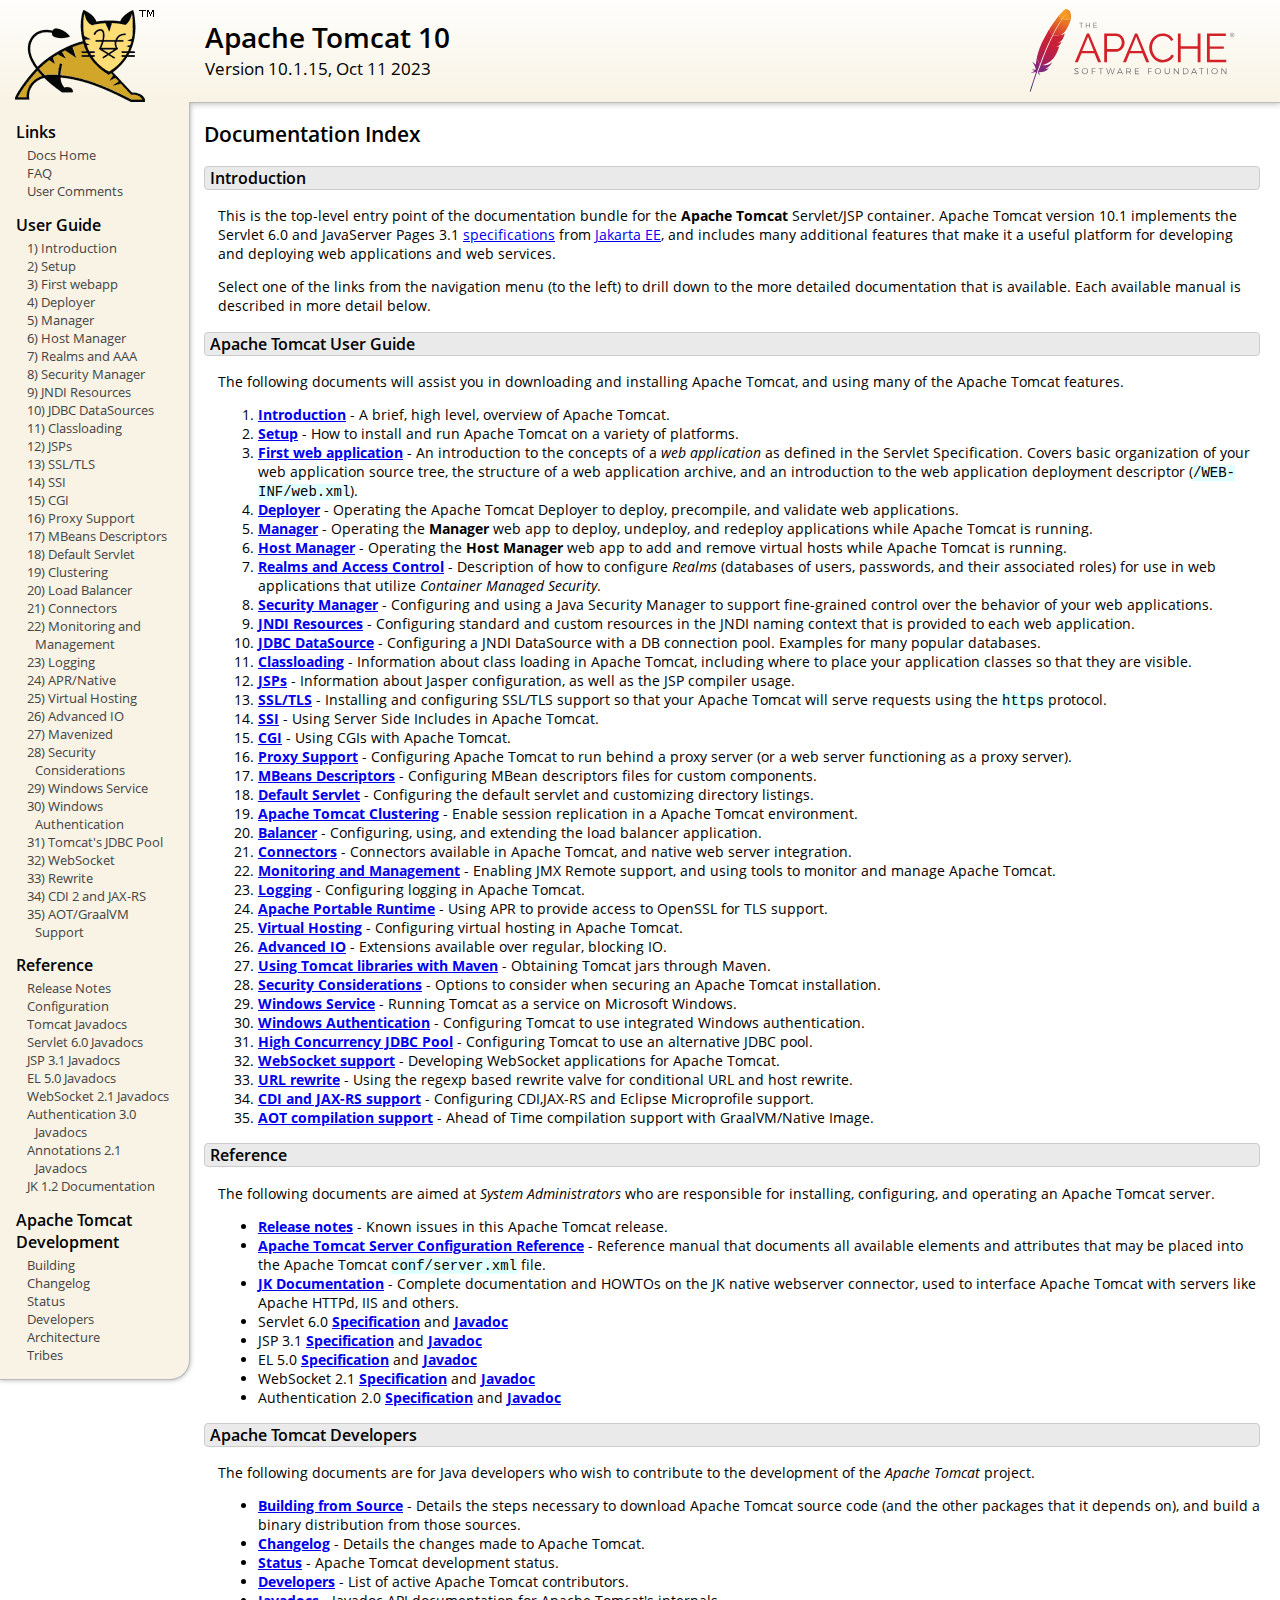
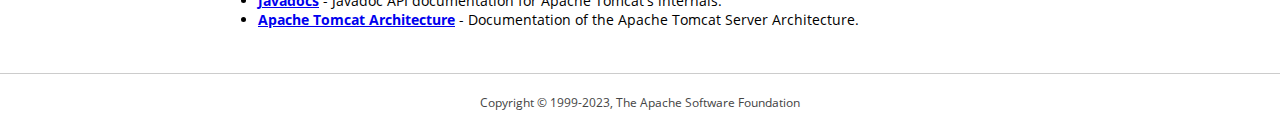
<file: webapps/docs/index.html>
<!DOCTYPE html SYSTEM "about:legacy-compat">
<html lang="en"><head><META http-equiv="Content-Type" content="text/html; charset=UTF-8"><link href="./images/docs-stylesheet.css" rel="stylesheet" type="text/css"><title>Apache Tomcat 10 (10.1.15) - Documentation Index</title><meta name="author" content="Craig R. McClanahan"><meta name="author" content="Remy Maucherat"><meta name="author" content="Yoav Shapira"></head><body><div id="wrapper"><header><div id="header"><div><div><div class="logo noPrint"><a href="https://tomcat.apache.org/"><img alt="Tomcat Home" src="./images/tomcat.png"></a></div><div style="height: 1px;"></div><div class="asfLogo noPrint"><a href="https://www.apache.org/" target="_blank"><img src="./images/asf-logo.svg" alt="The Apache Software Foundation" style="width: 266px; height: 83px;"></a></div><h1>Apache Tomcat 10</h1><div class="versionInfo">
            Version 10.1.15,
            <time datetime="2023-10-11">Oct 11 2023</time></div><div style="height: 1px;"></div><div style="clear: left;"></div></div></div></div></header><div id="middle"><div><div id="mainLeft" class="noprint"><div><nav><div><h2>Links</h2><ul><li><a href="index.html">Docs Home</a></li><li><a href="https://cwiki.apache.org/confluence/display/TOMCAT/FAQ">FAQ</a></li><li><a href="#comments_section">User Comments</a></li></ul></div><div><h2>User Guide</h2><ul><li><a href="introduction.html">1) Introduction</a></li><li><a href="setup.html">2) Setup</a></li><li><a href="appdev/index.html">3) First webapp</a></li><li><a href="deployer-howto.html">4) Deployer</a></li><li><a href="manager-howto.html">5) Manager</a></li><li><a href="host-manager-howto.html">6) Host Manager</a></li><li><a href="realm-howto.html">7) Realms and AAA</a></li><li><a href="security-manager-howto.html">8) Security Manager</a></li><li><a href="jndi-resources-howto.html">9) JNDI Resources</a></li><li><a href="jndi-datasource-examples-howto.html">10) JDBC DataSources</a></li><li><a href="class-loader-howto.html">11) Classloading</a></li><li><a href="jasper-howto.html">12) JSPs</a></li><li><a href="ssl-howto.html">13) SSL/TLS</a></li><li><a href="ssi-howto.html">14) SSI</a></li><li><a href="cgi-howto.html">15) CGI</a></li><li><a href="proxy-howto.html">16) Proxy Support</a></li><li><a href="mbeans-descriptors-howto.html">17) MBeans Descriptors</a></li><li><a href="default-servlet.html">18) Default Servlet</a></li><li><a href="cluster-howto.html">19) Clustering</a></li><li><a href="balancer-howto.html">20) Load Balancer</a></li><li><a href="connectors.html">21) Connectors</a></li><li><a href="monitoring.html">22) Monitoring and Management</a></li><li><a href="logging.html">23) Logging</a></li><li><a href="apr.html">24) APR/Native</a></li><li><a href="virtual-hosting-howto.html">25) Virtual Hosting</a></li><li><a href="aio.html">26) Advanced IO</a></li><li><a href="maven-jars.html">27) Mavenized</a></li><li><a href="security-howto.html">28) Security Considerations</a></li><li><a href="windows-service-howto.html">29) Windows Service</a></li><li><a href="windows-auth-howto.html">30) Windows Authentication</a></li><li><a href="jdbc-pool.html">31) Tomcat's JDBC Pool</a></li><li><a href="web-socket-howto.html">32) WebSocket</a></li><li><a href="rewrite.html">33) Rewrite</a></li><li><a href="cdi.html">34) CDI 2 and JAX-RS</a></li><li><a href="graal.html">35) AOT/GraalVM Support</a></li></ul></div><div><h2>Reference</h2><ul><li><a href="RELEASE-NOTES.txt">Release Notes</a></li><li><a href="config/index.html">Configuration</a></li><li><a href="api/index.html">Tomcat Javadocs</a></li><li><a href="servletapi/index.html">Servlet 6.0 Javadocs</a></li><li><a href="jspapi/index.html">JSP 3.1 Javadocs</a></li><li><a href="elapi/index.html">EL 5.0 Javadocs</a></li><li><a href="websocketapi/index.html">WebSocket 2.1 Javadocs</a></li><li><a href="jaspicapi/index.html">Authentication 3.0 Javadocs</a></li><li><a href="annotationapi/index.html">Annotations 2.1 Javadocs</a></li><li><a href="https://tomcat.apache.org/connectors-doc/">JK 1.2 Documentation</a></li></ul></div><div><h2>Apache Tomcat Development</h2><ul><li><a href="building.html">Building</a></li><li><a href="changelog.html">Changelog</a></li><li><a href="https://cwiki.apache.org/confluence/display/TOMCAT/Tomcat+Versions">Status</a></li><li><a href="developers.html">Developers</a></li><li><a href="architecture/index.html">Architecture</a></li><li><a href="tribes/introduction.html">Tribes</a></li></ul></div></nav></div></div><div id="mainRight"><div id="content"><h2>Documentation Index</h2><h3 id="Introduction">Introduction</h3><div class="text">

<p>This is the top-level entry point of the documentation bundle for the
<strong>Apache Tomcat</strong> Servlet/JSP container.  Apache Tomcat version
10.1 implements the Servlet 6.0 and JavaServer Pages 3.1
<a href="https://cwiki.apache.org/confluence/display/TOMCAT/Specifications">specifications</a> from
<a href="https://jakarta.ee/">Jakarta EE</a>, and includes many
additional features that make it a useful platform for developing and deploying
web applications and web services.</p>

<p>Select one of the links from the navigation menu (to the left) to drill
down to the more detailed documentation that is available.  Each available
manual is described in more detail below.</p>

</div><h3 id="Apache_Tomcat_User_Guide">Apache Tomcat User Guide</h3><div class="text">

<p>The following documents will assist you in downloading and installing
Apache Tomcat, and using many of the Apache Tomcat features.</p>

<ol>
<li><a href="introduction.html"><strong>Introduction</strong></a> - A
    brief, high level, overview of Apache Tomcat.</li>
<li><a href="setup.html"><strong>Setup</strong></a> - How to install and run
    Apache Tomcat on a variety of platforms.</li>
<li><a href="appdev/index.html"><strong>First web application</strong></a>
    - An introduction to the concepts of a <em>web application</em> as defined
    in the Servlet Specification.  Covers basic organization of your web application
    source tree, the structure of a web application archive, and an
    introduction to the web application deployment descriptor
    (<code>/WEB-INF/web.xml</code>).</li>
<li><a href="deployer-howto.html"><strong>Deployer</strong></a> -
    Operating the Apache Tomcat Deployer to deploy, precompile, and validate web
    applications.</li>
<li><a href="manager-howto.html"><strong>Manager</strong></a> -
    Operating the <strong>Manager</strong> web app to deploy, undeploy, and
    redeploy applications while Apache Tomcat is running.</li>
<li><a href="host-manager-howto.html"><strong>Host Manager</strong></a> -
    Operating the <strong>Host Manager</strong> web app to add and remove
    virtual hosts while Apache Tomcat is running.</li>
<li><a href="realm-howto.html"><strong>Realms and Access Control</strong></a>
    - Description of how to configure <em>Realms</em> (databases of users,
    passwords, and their associated roles) for use in web applications that
    utilize <em>Container Managed Security</em>.</li>
<li><a href="security-manager-howto.html"><strong>Security Manager</strong></a>
    - Configuring and using a Java Security Manager to
    support fine-grained control over the behavior of your web applications.
    </li>
<li><a href="jndi-resources-howto.html"><strong>JNDI Resources</strong></a>
    - Configuring standard and custom resources in the JNDI naming context
    that is provided to each web application.</li>
<li><a href="jndi-datasource-examples-howto.html">
    <strong>JDBC DataSource</strong></a>
    - Configuring a JNDI DataSource with a DB connection pool.
    Examples for many popular databases.</li>
<li><a href="class-loader-howto.html"><strong>Classloading</strong></a>
    - Information about class loading in Apache Tomcat, including where to place
    your application classes so that they are visible.</li>
<li><a href="jasper-howto.html"><strong>JSPs</strong></a>
    - Information about Jasper configuration, as well as the JSP compiler
    usage.</li>
<li><a href="ssl-howto.html"><strong>SSL/TLS</strong></a> -
    Installing and configuring SSL/TLS support so that your Apache Tomcat will
    serve requests using the <code>https</code> protocol.</li>
<li><a href="ssi-howto.html"><strong>SSI</strong></a> -
    Using Server Side Includes in Apache Tomcat.</li>
<li><a href="cgi-howto.html"><strong>CGI</strong></a> -
    Using CGIs with Apache Tomcat.</li>
<li><a href="proxy-howto.html"><strong>Proxy Support</strong></a> -
    Configuring Apache Tomcat to run behind a proxy server (or a web server
    functioning as a proxy server).</li>
<li><a href="mbeans-descriptors-howto.html"><strong>MBeans Descriptors</strong></a> -
    Configuring MBean descriptors files for custom components.</li>
<li><a href="default-servlet.html"><strong>Default Servlet</strong></a> -
    Configuring the default servlet and customizing directory listings.</li>
<li><a href="cluster-howto.html"><strong>Apache Tomcat Clustering</strong></a> -
    Enable session replication in a Apache Tomcat environment.</li>
<li><a href="balancer-howto.html"><strong>Balancer</strong></a> -
    Configuring, using, and extending the load balancer application.</li>
<li><a href="connectors.html"><strong>Connectors</strong></a> -
    Connectors available in Apache Tomcat, and native web server integration.</li>
<li><a href="monitoring.html"><strong>Monitoring and Management</strong></a> -
    Enabling JMX Remote support, and using tools to monitor and manage Apache Tomcat.</li>
<li><a href="logging.html"><strong>Logging</strong></a> -
    Configuring logging in Apache Tomcat.</li>
<li><a href="apr.html"><strong>Apache Portable Runtime</strong></a> -
    Using APR to provide access to OpenSSL for TLS support.</li>
<li><a href="virtual-hosting-howto.html"><strong>Virtual Hosting</strong></a> -
    Configuring virtual hosting in Apache Tomcat.</li>
<li><a href="aio.html"><strong>Advanced IO</strong></a> -
    Extensions available over regular, blocking IO.</li>
<li><a href="maven-jars.html"><strong>Using Tomcat libraries with Maven</strong></a> -
    Obtaining Tomcat jars through Maven.</li>
<li><a href="security-howto.html"><strong>Security Considerations</strong></a> -
    Options to consider when securing an Apache Tomcat installation.</li>
<li><a href="windows-service-howto.html"><strong>Windows Service</strong></a> -
    Running Tomcat as a service on Microsoft Windows.</li>
<li><a href="windows-auth-howto.html"><strong>Windows Authentication</strong></a> -
    Configuring Tomcat to use integrated Windows authentication.</li>
<li><a href="jdbc-pool.html"><strong>High Concurrency JDBC Pool</strong></a> -
    Configuring Tomcat to use an alternative JDBC pool.</li>
<li><a href="web-socket-howto.html"><strong>WebSocket support</strong></a> -
    Developing WebSocket applications for Apache Tomcat.</li>
<li><a href="rewrite.html"><strong>URL rewrite</strong></a> -
    Using the regexp based rewrite valve for conditional URL and host rewrite.</li>
<li><a href="cdi.html"><strong>CDI and JAX-RS support</strong></a> -
    Configuring CDI,JAX-RS and Eclipse Microprofile support.</li>
<li><a href="graal.html"><strong>AOT compilation support</strong></a> -
    Ahead of Time compilation support with GraalVM/Native Image.</li>
</ol>

</div><h3 id="Reference">Reference</h3><div class="text">

<p>The following documents are aimed at <em>System Administrators</em> who
are responsible for installing, configuring, and operating an Apache Tomcat server.
</p>
<ul>
<li><a href="RELEASE-NOTES.txt"><strong>Release notes</strong></a>
    - Known issues in this Apache Tomcat release.
    </li>
<li><a href="config/index.html"><strong>Apache Tomcat Server Configuration Reference</strong></a>
    - Reference manual that documents all available elements and attributes
      that may be placed into the Apache Tomcat <code>conf/server.xml</code> file.
    </li>
<li><a href="https://tomcat.apache.org/connectors-doc/index.html"><strong>JK Documentation</strong></a>
    - Complete documentation and HOWTOs on the JK native webserver connector,
      used to interface Apache Tomcat with servers like Apache HTTPd, IIS
      and others.</li>
<li>Servlet 6.0
    <a href="https://jakarta.ee/specifications/servlet/6.0/">
    <strong>Specification</strong></a> and
    <a href="https://jakarta.ee/specifications/servlet/6.0/apidocs">
    <strong>Javadoc</strong></a>
    </li>
<li>JSP 3.1
    <a href="https://jakarta.ee/specifications/pages/3.1/">
    <strong>Specification</strong></a> and
    <a href="https://jakarta.ee/specifications/pages/3.1/apidocs">
    <strong>Javadoc</strong></a>
    </li>
<li>EL 5.0
    <a href="https://jakarta.ee/specifications/expression-language/5.0/">
    <strong>Specification</strong></a> and
    <a href="https://jakarta.ee/specifications/expression-language/5.0/apidocs">
    <strong>Javadoc</strong></a>
    </li>
<li>WebSocket 2.1
    <a href="https://jakarta.ee/specifications/websocket/2.1/">
    <strong>Specification</strong></a> and
    <a href="https://jakarta.ee/specifications/websocket/2.1/apidocs">
    <strong>Javadoc</strong></a>
    </li>
<li>Authentication 2.0
    <a href="https://jakarta.ee/specifications/authentication/2.0/">
    <strong>Specification</strong></a> and
    <a href="https://jakarta.ee/specifications/authentication/2.0/apidocs">
    <strong>Javadoc</strong></a>
    </li>
</ul>

</div><h3 id="Apache_Tomcat_Developers">Apache Tomcat Developers</h3><div class="text">

<p>The following documents are for Java developers who wish to contribute to
the development of the <em>Apache Tomcat</em> project.</p>
<ul>
<li><a href="building.html"><strong>Building from Source</strong></a> -
    Details the steps necessary to download Apache Tomcat source code (and the
    other packages that it depends on), and build a binary distribution from
    those sources.
    </li>
<li><a href="changelog.html"><strong>Changelog</strong></a> - Details the
    changes made to Apache Tomcat.
    </li>
<li><a href="https://cwiki.apache.org/confluence/display/TOMCAT/Tomcat+Versions"><strong>Status</strong></a> -
    Apache Tomcat development status.
    </li>
<li><a href="developers.html"><strong>Developers</strong></a> - List of active
    Apache Tomcat contributors.
    </li>
<li><a href="api/index.html"><strong>Javadocs</strong></a>
    - Javadoc API documentation for Apache Tomcat's internals.</li>
<li><a href="architecture/index.html"><strong>Apache Tomcat Architecture</strong></a>
    - Documentation of the Apache Tomcat Server Architecture.</li>
</ul>

</div></div></div></div></div><footer><div id="footer">
    Copyright &copy; 1999-2023, The Apache Software Foundation
    </div></footer></div></body></html>
</file>
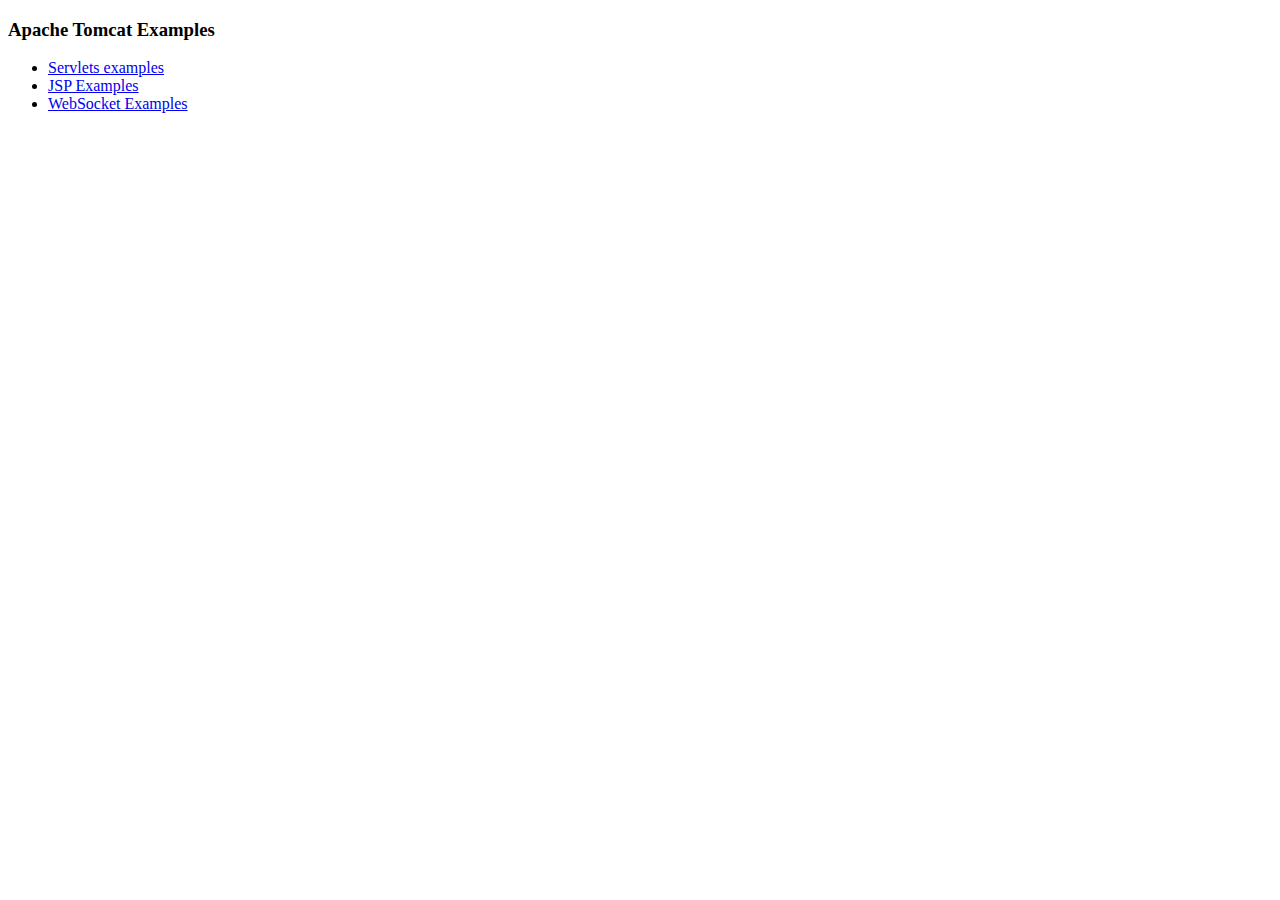
<file: webapps/examples/index.html>
<!--
  Licensed to the Apache Software Foundation (ASF) under one or more
  contributor license agreements.  See the NOTICE file distributed with
  this work for additional information regarding copyright ownership.
  The ASF licenses this file to You under the Apache License, Version 2.0
  (the "License"); you may not use this file except in compliance with
  the License.  You may obtain a copy of the License at

      http://www.apache.org/licenses/LICENSE-2.0

  Unless required by applicable law or agreed to in writing, software
  distributed under the License is distributed on an "AS IS" BASIS,
  WITHOUT WARRANTIES OR CONDITIONS OF ANY KIND, either express or implied.
  See the License for the specific language governing permissions and
  limitations under the License.
-->
<!DOCTYPE HTML><html lang="en"><head>
<meta charset="UTF-8">
<title>Apache Tomcat Examples</title>
</head>
<body>
<p>
<h3>Apache Tomcat Examples</H3>
<p></p>
<ul>
<li><a href="servlets">Servlets examples</a></li>
<li><a href="jsp">JSP Examples</a></li>
<li><a href="websocket/index.xhtml">WebSocket Examples</a></li>
</ul>
</body></html>
</file>
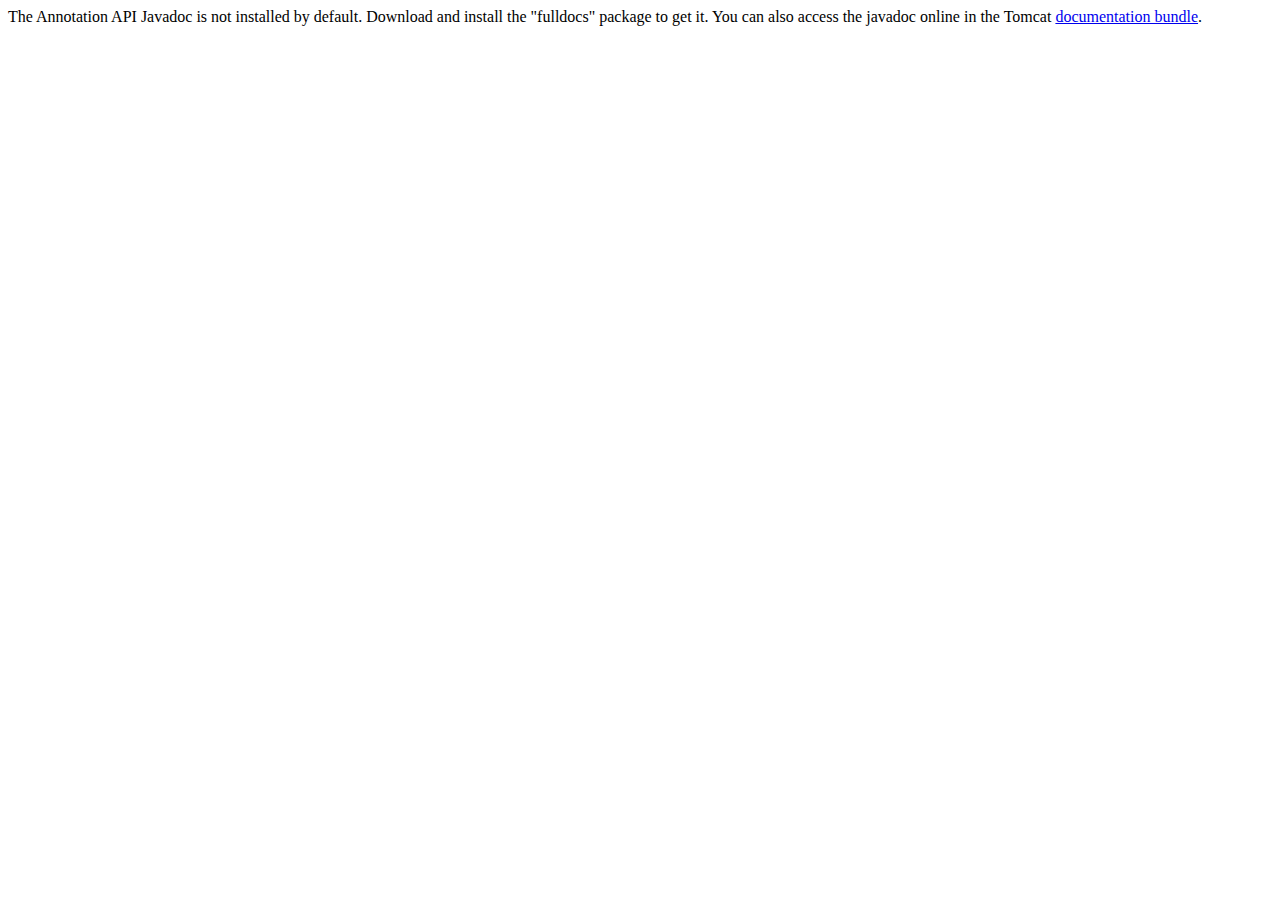
<file: webapps/docs/annotationapi/index.html>
<!--
  Licensed to the Apache Software Foundation (ASF) under one or more
  contributor license agreements.  See the NOTICE file distributed with
  this work for additional information regarding copyright ownership.
  The ASF licenses this file to You under the Apache License, Version 2.0
  (the "License"); you may not use this file except in compliance with
  the License.  You may obtain a copy of the License at

      http://www.apache.org/licenses/LICENSE-2.0

  Unless required by applicable law or agreed to in writing, software
  distributed under the License is distributed on an "AS IS" BASIS,
  WITHOUT WARRANTIES OR CONDITIONS OF ANY KIND, either express or implied.
  See the License for the specific language governing permissions and
  limitations under the License.
-->
<!DOCTYPE html>
<html>
<head>
    <meta charset="UTF-8" />
    <title>API docs</title>
</head>

<body>

The Annotation API Javadoc is not installed by default. Download and install
the "fulldocs" package to get it.

You can also access the javadoc online in the Tomcat
<a href="https://tomcat.apache.org/tomcat-10.1-doc/">
    documentation bundle</a>.

</body>
</html>
</file>
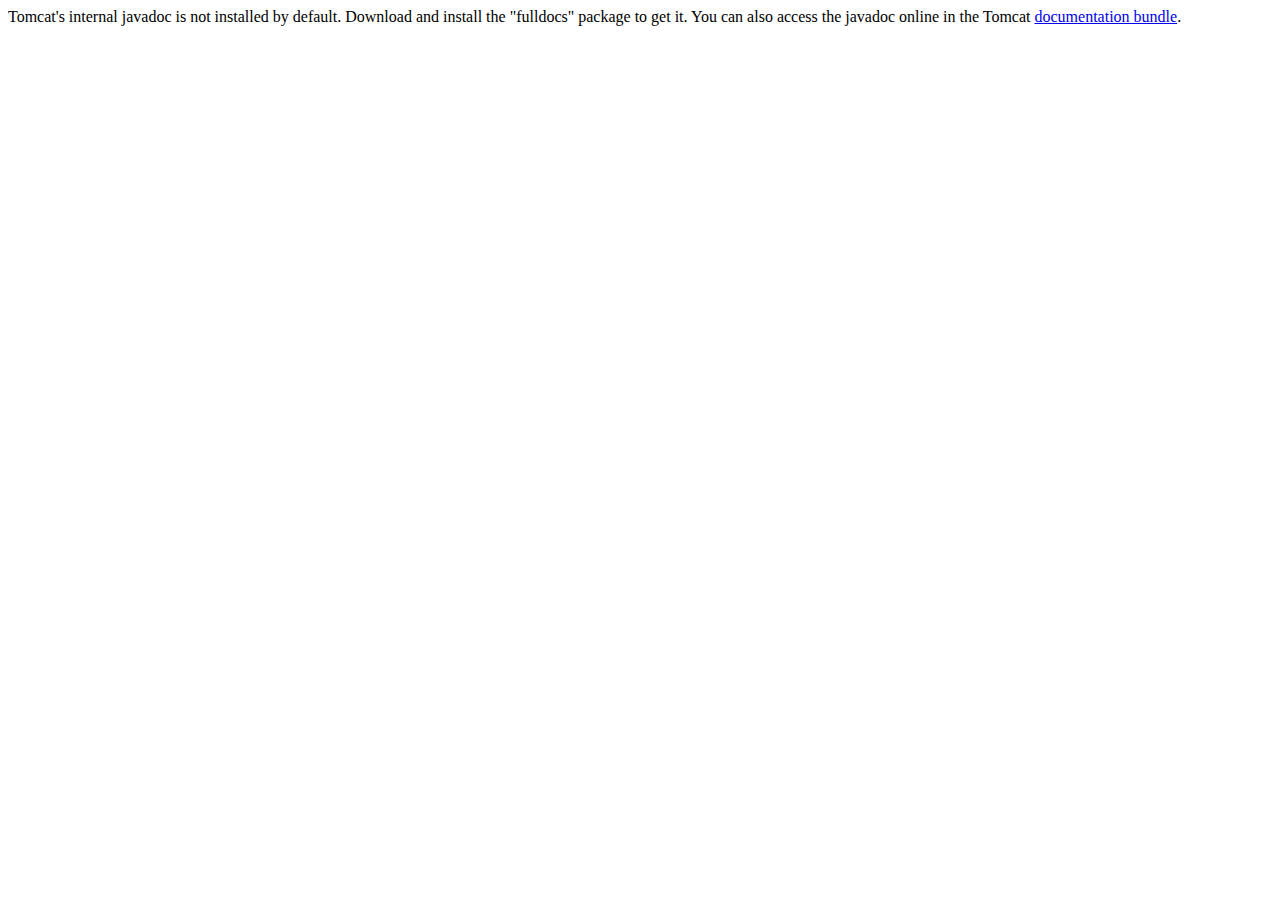
<file: webapps/docs/api/index.html>
<!--
  Licensed to the Apache Software Foundation (ASF) under one or more
  contributor license agreements.  See the NOTICE file distributed with
  this work for additional information regarding copyright ownership.
  The ASF licenses this file to You under the Apache License, Version 2.0
  (the "License"); you may not use this file except in compliance with
  the License.  You may obtain a copy of the License at

      http://www.apache.org/licenses/LICENSE-2.0

  Unless required by applicable law or agreed to in writing, software
  distributed under the License is distributed on an "AS IS" BASIS,
  WITHOUT WARRANTIES OR CONDITIONS OF ANY KIND, either express or implied.
  See the License for the specific language governing permissions and
  limitations under the License.
-->
<!DOCTYPE html>
<html>
    <head>
    <meta charset="UTF-8" />
    <title>API docs</title>
</head>

<body>

Tomcat's internal javadoc is not installed by default. Download and install
the "fulldocs" package to get it.

You can also access the javadoc online in the Tomcat
<a href="https://tomcat.apache.org/tomcat-10.1-doc/">
documentation bundle</a>.

</body>
</html>
</file>
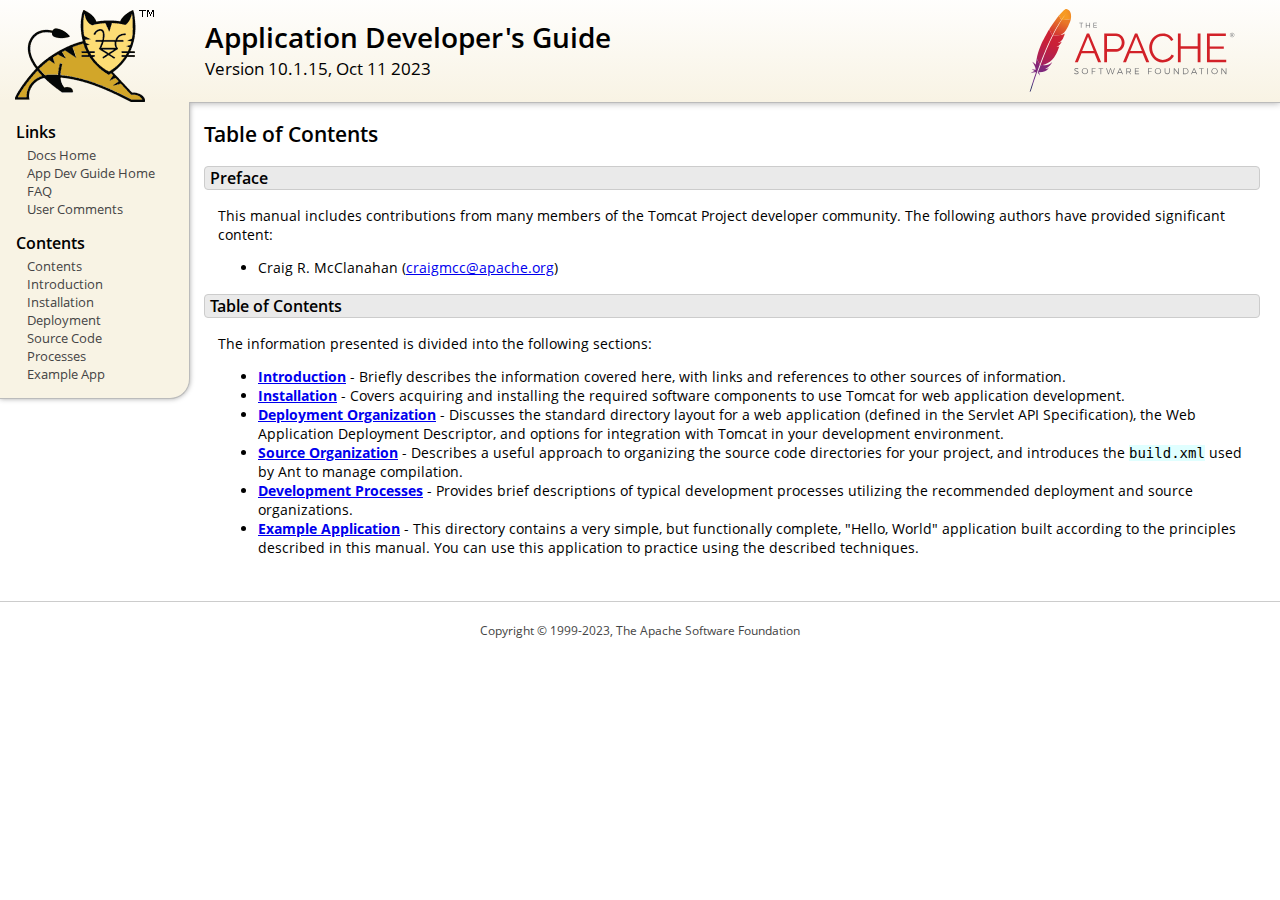
<file: webapps/docs/appdev/index.html>
<!DOCTYPE html SYSTEM "about:legacy-compat">
<html lang="en"><head><META http-equiv="Content-Type" content="text/html; charset=UTF-8"><link href="../images/docs-stylesheet.css" rel="stylesheet" type="text/css"><title>Application Developer's Guide (10.1.15) - Table of Contents</title><meta name="author" content="Craig R. McClanahan"></head><body><div id="wrapper"><header><div id="header"><div><div><div class="logo noPrint"><a href="https://tomcat.apache.org/"><img alt="Tomcat Home" src="../images/tomcat.png"></a></div><div style="height: 1px;"></div><div class="asfLogo noPrint"><a href="https://www.apache.org/" target="_blank"><img src="../images/asf-logo.svg" alt="The Apache Software Foundation" style="width: 266px; height: 83px;"></a></div><h1>Application Developer's Guide</h1><div class="versionInfo">
            Version 10.1.15,
            <time datetime="2023-10-11">Oct 11 2023</time></div><div style="height: 1px;"></div><div style="clear: left;"></div></div></div></div></header><div id="middle"><div><div id="mainLeft" class="noprint"><div><nav><div><h2>Links</h2><ul><li><a href="../index.html">Docs Home</a></li><li><a href="index.html">App Dev Guide Home</a></li><li><a href="https://cwiki.apache.org/confluence/display/TOMCAT/FAQ">FAQ</a></li><li><a href="#comments_section">User Comments</a></li></ul></div><div><h2>Contents</h2><ul><li><a href="index.html">Contents</a></li><li><a href="introduction.html">Introduction</a></li><li><a href="installation.html">Installation</a></li><li><a href="deployment.html">Deployment</a></li><li><a href="source.html">Source Code</a></li><li><a href="processes.html">Processes</a></li><li><a href="sample/">Example App</a></li></ul></div></nav></div></div><div id="mainRight"><div id="content"><h2>Table of Contents</h2><h3 id="Preface">Preface</h3><div class="text">

<p>This manual includes contributions from many members of the Tomcat Project
developer community.  The following authors have provided significant content:
</p>
<ul>
<li>Craig R. McClanahan
    (<a href="mailto:craigmcc@apache.org">craigmcc@apache.org</a>)</li>
</ul>

</div><h3 id="Table_of_Contents">Table of Contents</h3><div class="text">

<p>The information presented is divided into the following sections:</p>
<ul>
<li><a href="introduction.html"><strong>Introduction</strong></a> -
    Briefly describes the information covered here, with
    links and references to other sources of information.</li>
<li><a href="installation.html"><strong>Installation</strong></a> -
    Covers acquiring and installing the required software
    components to use Tomcat for web application development.</li>
<li><a href="deployment.html"><strong>Deployment Organization</strong></a> -
    Discusses the standard directory layout for a web application
    (defined in the Servlet API Specification), the Web Application
    Deployment Descriptor, and options for integration with Tomcat
    in your development environment.</li>
<li><a href="source.html"><strong>Source Organization</strong></a> -
    Describes a useful approach to organizing the source code
    directories for your project, and introduces the
    <code>build.xml</code> used by Ant to manage compilation.</li>
<li><a href="processes.html"><strong>Development Processes</strong></a> -
    Provides brief descriptions of typical development processes
    utilizing the recommended deployment and source organizations.</li>
<li><a href="sample/" target="_blank"><strong>Example Application</strong></a> -
    This directory contains a very simple, but functionally complete,
    "Hello, World" application built according to the principles
    described in this manual.  You can use this application to
    practice using the described techniques.</li>
</ul>

</div></div></div></div></div><footer><div id="footer">
    Copyright &copy; 1999-2023, The Apache Software Foundation
    </div></footer></div></body></html>
</file>
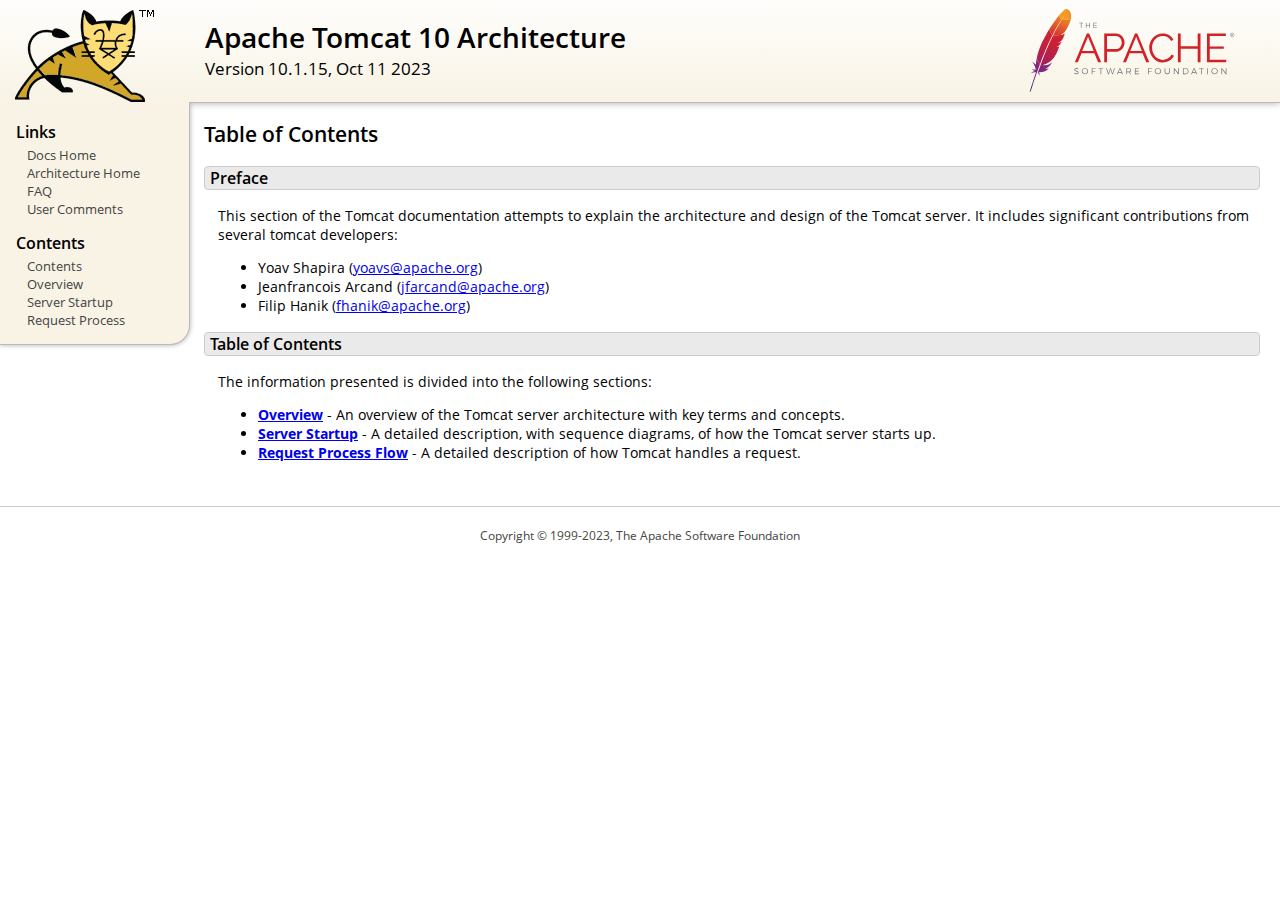
<file: webapps/docs/architecture/index.html>
<!DOCTYPE html SYSTEM "about:legacy-compat">
<html lang="en"><head><META http-equiv="Content-Type" content="text/html; charset=UTF-8"><link href="../images/docs-stylesheet.css" rel="stylesheet" type="text/css"><title>Apache Tomcat 10 Architecture (10.1.15) - Table of Contents</title><meta name="author" content="Yoav Shapira"></head><body><div id="wrapper"><header><div id="header"><div><div><div class="logo noPrint"><a href="https://tomcat.apache.org/"><img alt="Tomcat Home" src="../images/tomcat.png"></a></div><div style="height: 1px;"></div><div class="asfLogo noPrint"><a href="https://www.apache.org/" target="_blank"><img src="../images/asf-logo.svg" alt="The Apache Software Foundation" style="width: 266px; height: 83px;"></a></div><h1>Apache Tomcat 10 Architecture</h1><div class="versionInfo">
            Version 10.1.15,
            <time datetime="2023-10-11">Oct 11 2023</time></div><div style="height: 1px;"></div><div style="clear: left;"></div></div></div></div></header><div id="middle"><div><div id="mainLeft" class="noprint"><div><nav><div><h2>Links</h2><ul><li><a href="../index.html">Docs Home</a></li><li><a href="index.html">Architecture Home</a></li><li><a href="https://cwiki.apache.org/confluence/display/TOMCAT/FAQ">FAQ</a></li><li><a href="#comments_section">User Comments</a></li></ul></div><div><h2>Contents</h2><ul><li><a href="index.html">Contents</a></li><li><a href="overview.html">Overview</a></li><li><a href="startup.html">Server Startup</a></li><li><a href="requestProcess.html">Request Process</a></li></ul></div></nav></div></div><div id="mainRight"><div id="content"><h2>Table of Contents</h2><h3 id="Preface">Preface</h3><div class="text">

<p>This section of the Tomcat documentation attempts to explain
the architecture and design of the Tomcat server.  It includes significant
contributions from several tomcat developers:
</p>
<ul>
<li>Yoav Shapira
    (<a href="mailto:yoavs@apache.org">yoavs@apache.org</a>)</li>
<li>Jeanfrancois Arcand
    (<a href="mailto:jfarcand@apache.org">jfarcand@apache.org</a>)</li>
<li>Filip Hanik
    (<a href="mailto:fhanik@apache.org">fhanik@apache.org</a>)</li>
</ul>

</div><h3 id="Table_of_Contents">Table of Contents</h3><div class="text">

<p>The information presented is divided into the following sections:</p>
<ul>
<li><a href="overview.html"><strong>Overview</strong></a> -
    An overview of the Tomcat server architecture with key terms
    and concepts.</li>
<li><a href="startup.html"><strong>Server Startup</strong></a> -
    A detailed description, with sequence diagrams, of how the Tomcat
    server starts up.</li>
<li><a href="requestProcess.html"><strong>Request Process Flow</strong></a> -
    A detailed description of how Tomcat handles a request.</li>
</ul>

</div></div></div></div></div><footer><div id="footer">
    Copyright &copy; 1999-2023, The Apache Software Foundation
    </div></footer></div></body></html>
</file>
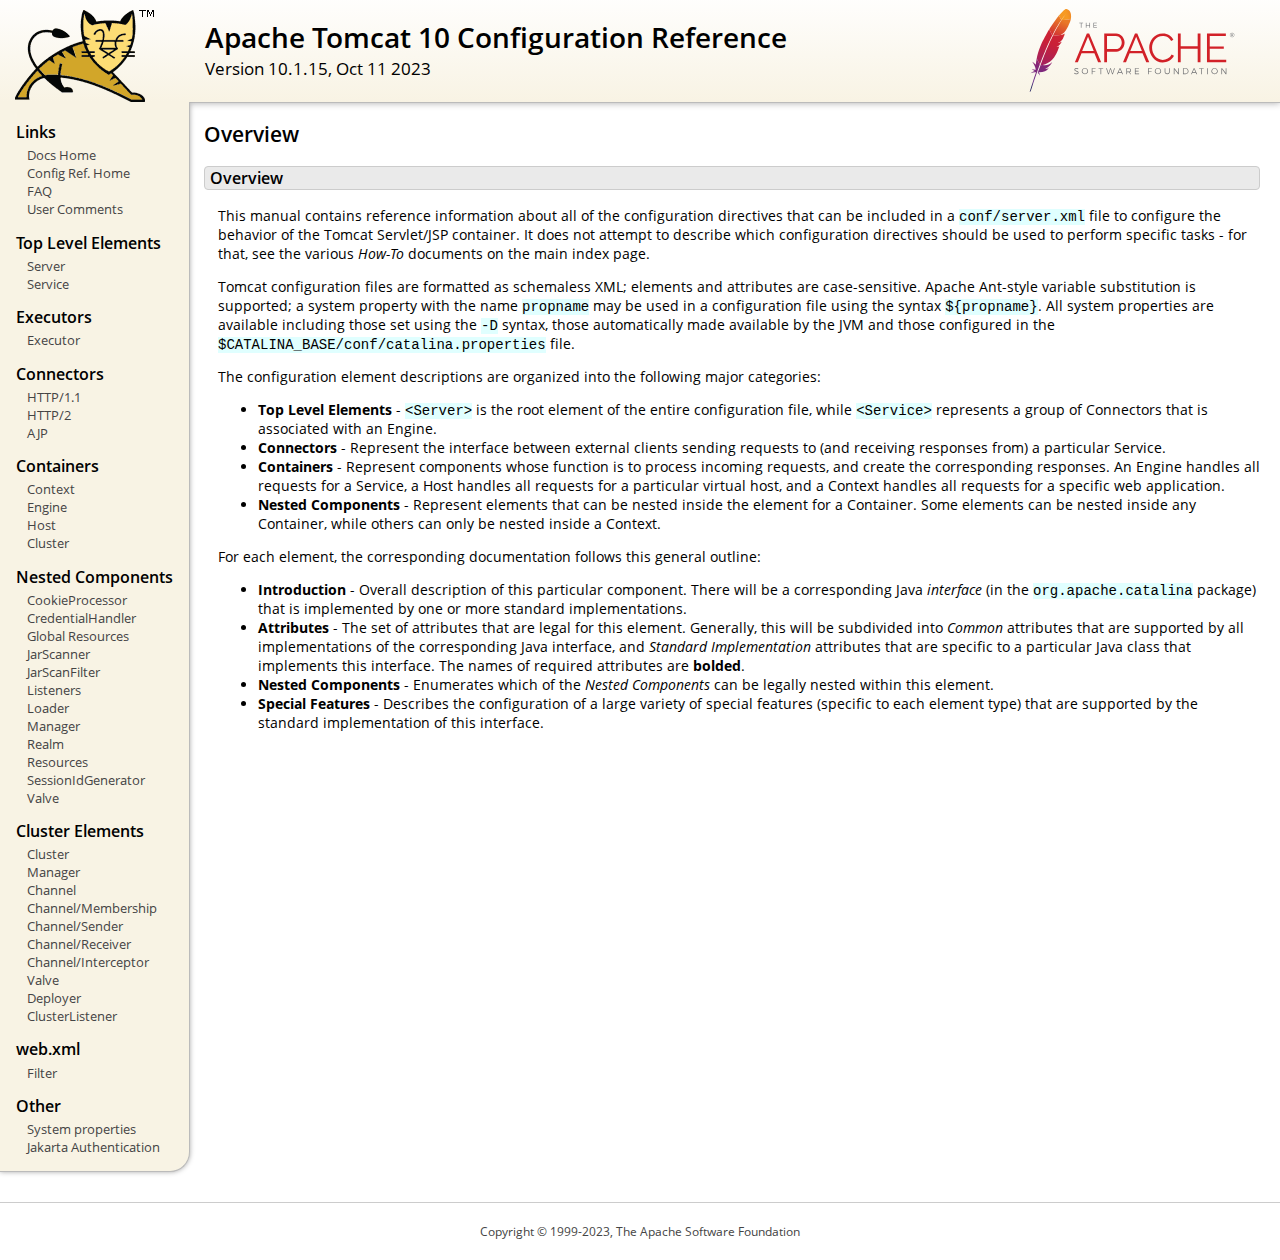
<file: webapps/docs/config/index.html>
<!DOCTYPE html SYSTEM "about:legacy-compat">
<html lang="en"><head><META http-equiv="Content-Type" content="text/html; charset=UTF-8"><link href="../images/docs-stylesheet.css" rel="stylesheet" type="text/css"><title>Apache Tomcat 10 Configuration Reference (10.1.15) - Overview</title><meta name="author" content="Craig R. McClanahan"></head><body><div id="wrapper"><header><div id="header"><div><div><div class="logo noPrint"><a href="https://tomcat.apache.org/"><img alt="Tomcat Home" src="../images/tomcat.png"></a></div><div style="height: 1px;"></div><div class="asfLogo noPrint"><a href="https://www.apache.org/" target="_blank"><img src="../images/asf-logo.svg" alt="The Apache Software Foundation" style="width: 266px; height: 83px;"></a></div><h1>Apache Tomcat 10 Configuration Reference</h1><div class="versionInfo">
            Version 10.1.15,
            <time datetime="2023-10-11">Oct 11 2023</time></div><div style="height: 1px;"></div><div style="clear: left;"></div></div></div></div></header><div id="middle"><div><div id="mainLeft" class="noprint"><div><nav><div><h2>Links</h2><ul><li><a href="../index.html">Docs Home</a></li><li><a href="index.html">Config Ref. Home</a></li><li><a href="https://cwiki.apache.org/confluence/display/TOMCAT/FAQ">FAQ</a></li><li><a href="#comments_section">User Comments</a></li></ul></div><div><h2>Top Level Elements</h2><ul><li><a href="server.html">Server</a></li><li><a href="service.html">Service</a></li></ul></div><div><h2>Executors</h2><ul><li><a href="executor.html">Executor</a></li></ul></div><div><h2>Connectors</h2><ul><li><a href="http.html">HTTP/1.1</a></li><li><a href="http2.html">HTTP/2</a></li><li><a href="ajp.html">AJP</a></li></ul></div><div><h2>Containers</h2><ul><li><a href="context.html">Context</a></li><li><a href="engine.html">Engine</a></li><li><a href="host.html">Host</a></li><li><a href="cluster.html">Cluster</a></li></ul></div><div><h2>Nested Components</h2><ul><li><a href="cookie-processor.html">CookieProcessor</a></li><li><a href="credentialhandler.html">CredentialHandler</a></li><li><a href="globalresources.html">Global Resources</a></li><li><a href="jar-scanner.html">JarScanner</a></li><li><a href="jar-scan-filter.html">JarScanFilter</a></li><li><a href="listeners.html">Listeners</a></li><li><a href="loader.html">Loader</a></li><li><a href="manager.html">Manager</a></li><li><a href="realm.html">Realm</a></li><li><a href="resources.html">Resources</a></li><li><a href="sessionidgenerator.html">SessionIdGenerator</a></li><li><a href="valve.html">Valve</a></li></ul></div><div><h2>Cluster Elements</h2><ul><li><a href="cluster.html">Cluster</a></li><li><a href="cluster-manager.html">Manager</a></li><li><a href="cluster-channel.html">Channel</a></li><li><a href="cluster-membership.html">Channel/Membership</a></li><li><a href="cluster-sender.html">Channel/Sender</a></li><li><a href="cluster-receiver.html">Channel/Receiver</a></li><li><a href="cluster-interceptor.html">Channel/Interceptor</a></li><li><a href="cluster-valve.html">Valve</a></li><li><a href="cluster-deployer.html">Deployer</a></li><li><a href="cluster-listener.html">ClusterListener</a></li></ul></div><div><h2>web.xml</h2><ul><li><a href="filter.html">Filter</a></li></ul></div><div><h2>Other</h2><ul><li><a href="systemprops.html">System properties</a></li><li><a href="jaspic.html">Jakarta Authentication</a></li></ul></div></nav></div></div><div id="mainRight"><div id="content"><h2>Overview</h2><h3 id="Overview">Overview</h3><div class="text">

<p>This manual contains reference information about all of the configuration
directives that can be included in a <code>conf/server.xml</code> file to
configure the behavior of the Tomcat Servlet/JSP container.  It does not
attempt to describe which configuration directives should be used to perform
specific tasks - for that, see the various <em>How-To</em> documents on the
main index page.</p>

<p>Tomcat configuration files are formatted as schemaless XML; elements and
attributes are case-sensitive. Apache Ant-style variable substitution
is supported; a system property with the name <code>propname</code> may be
used in a configuration file using the syntax <code>${propname}</code>. All
system properties are available including those set using the <code>-D</code>
syntax, those automatically made available by the JVM and those configured in
the <code>$CATALINA_BASE/conf/catalina.properties</code> file.
</p>

<p>The configuration element descriptions are organized into the following
major categories:</p>
<ul>
<li><strong>Top Level Elements</strong> - <code>&lt;Server&gt;</code> is the
    root element of the entire configuration file, while
    <code>&lt;Service&gt;</code> represents a group of Connectors that is
    associated with an Engine.</li>
<li><strong>Connectors</strong> - Represent the interface between external
    clients sending requests to (and receiving responses from) a particular
    Service.</li>
<li><strong>Containers</strong> - Represent components whose function is to
    process incoming requests, and create the corresponding responses.
    An Engine handles all requests for a Service, a Host handles all requests
    for a particular virtual host, and a Context handles all requests for a
    specific web application.</li>
<li><strong>Nested Components</strong> - Represent elements that can be
    nested inside the element for a Container.  Some elements can be nested
    inside any Container, while others can only be nested inside a
    Context.</li>
</ul>

<p>For each element, the corresponding documentation follows this general
outline:</p>
<ul>
<li><strong>Introduction</strong> - Overall description of this particular
    component.  There will be a corresponding Java <em>interface</em> (in
    the <code>org.apache.catalina</code> package) that is implemented by one
    or more standard implementations.</li>
<li><strong>Attributes</strong> - The set of attributes that are legal for
    this element.  Generally, this will be subdivided into <em>Common</em>
    attributes that are supported by all implementations of the corresponding
    Java interface, and <em>Standard Implementation</em> attributes that are
    specific to a particular Java class that implements this interface.
    The names of required attributes are <strong>bolded</strong>.</li>
<li><strong>Nested Components</strong> - Enumerates which of the <em>Nested
    Components</em> can be legally nested within this element.</li>
<li><strong>Special Features</strong> - Describes the configuration of a large
    variety of special features (specific to each element type) that are
    supported by the standard implementation of this interface.</li>
</ul>

</div></div></div></div></div><footer><div id="footer">
    Copyright &copy; 1999-2023, The Apache Software Foundation
    </div></footer></div></body></html>
</file>
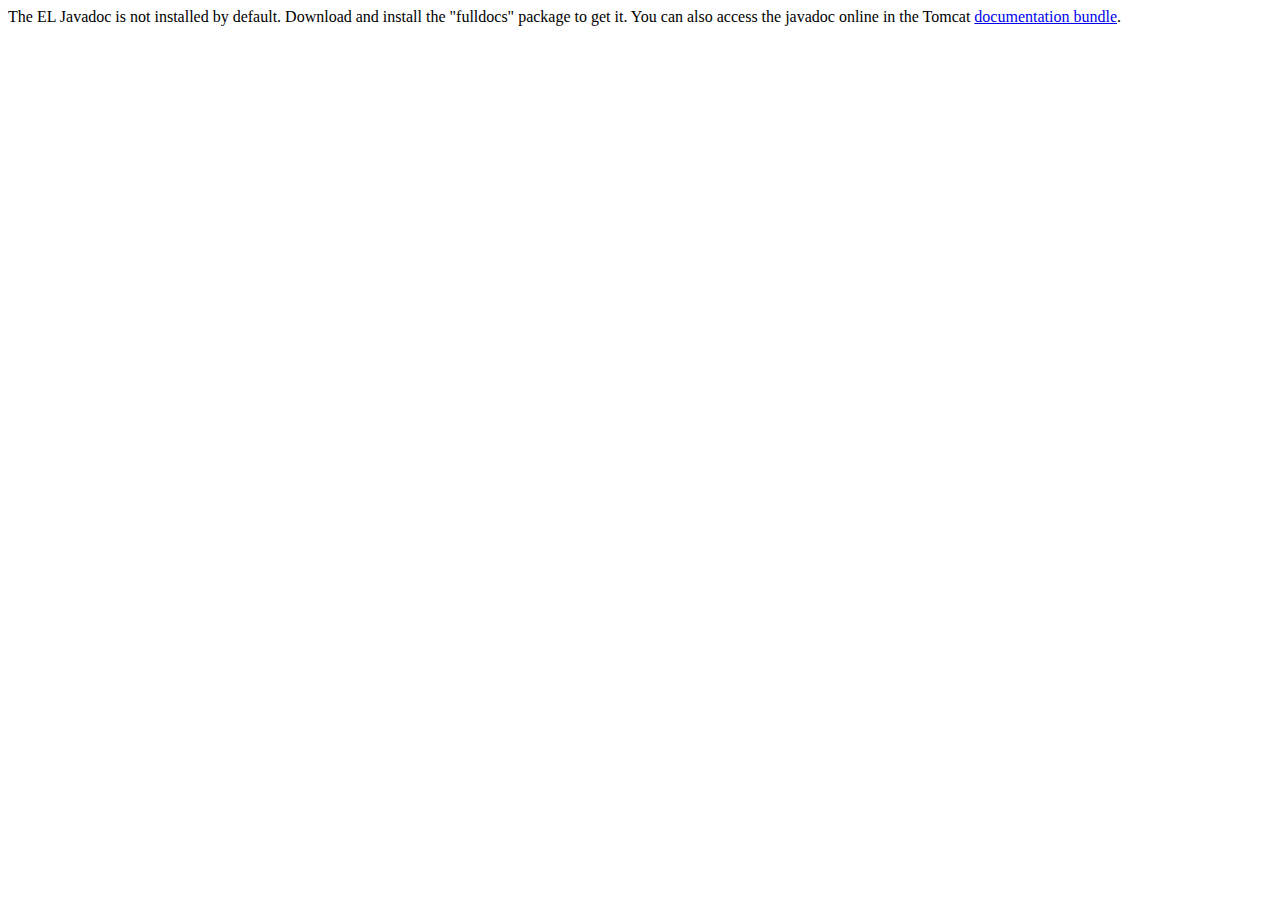
<file: webapps/docs/elapi/index.html>
<!--
  Licensed to the Apache Software Foundation (ASF) under one or more
  contributor license agreements.  See the NOTICE file distributed with
  this work for additional information regarding copyright ownership.
  The ASF licenses this file to You under the Apache License, Version 2.0
  (the "License"); you may not use this file except in compliance with
  the License.  You may obtain a copy of the License at

      http://www.apache.org/licenses/LICENSE-2.0

  Unless required by applicable law or agreed to in writing, software
  distributed under the License is distributed on an "AS IS" BASIS,
  WITHOUT WARRANTIES OR CONDITIONS OF ANY KIND, either express or implied.
  See the License for the specific language governing permissions and
  limitations under the License.
-->
<!DOCTYPE html>
<html>
    <head>
    <meta charset="UTF-8" />
    <title>API docs</title>
</head>

<body>

The EL Javadoc is not installed by default. Download and install
the "fulldocs" package to get it.

You can also access the javadoc online in the Tomcat
<a href="https://tomcat.apache.org/tomcat-10.1-doc/">
documentation bundle</a>.

</body>
</html>
</file>
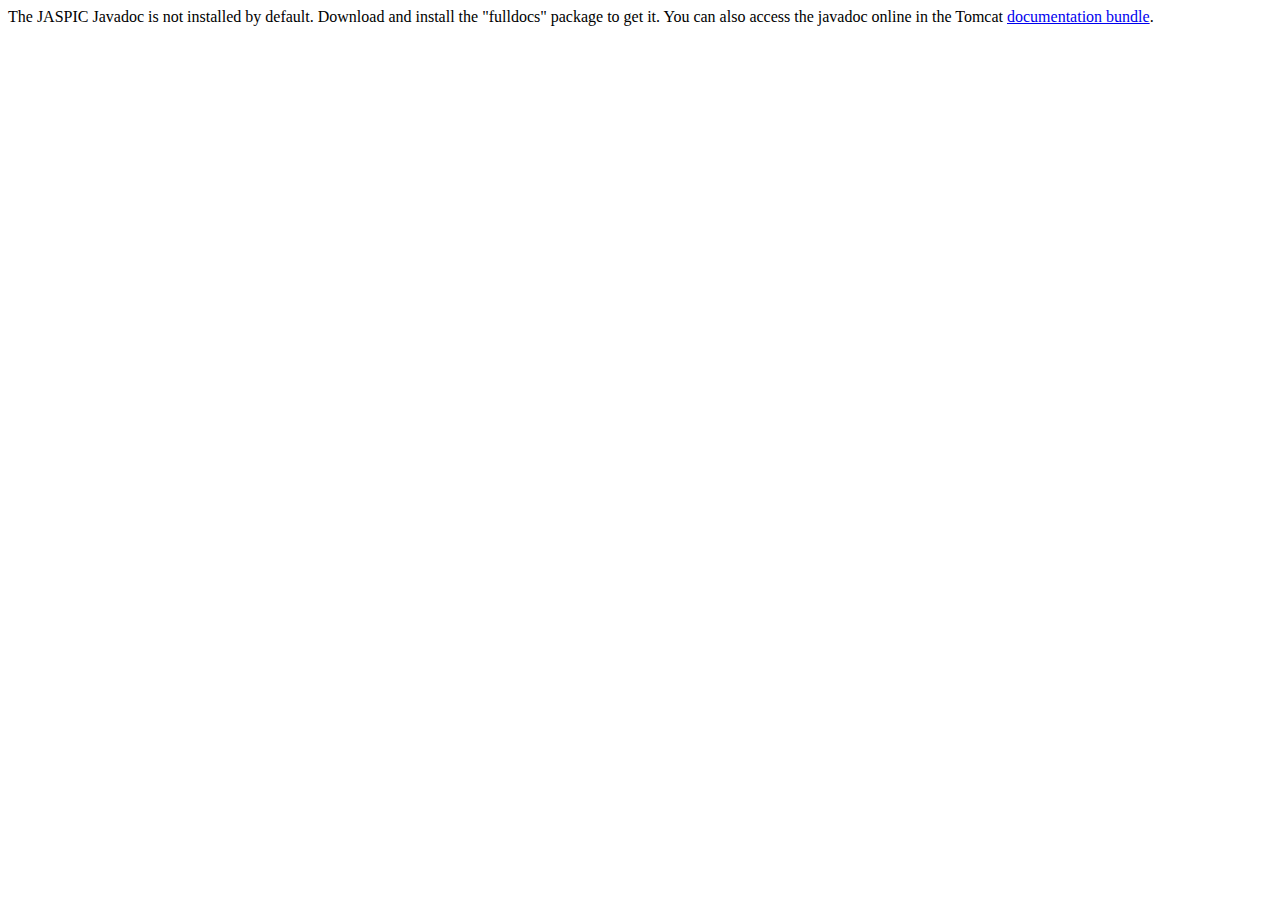
<file: webapps/docs/jaspicapi/index.html>
<!--
  Licensed to the Apache Software Foundation (ASF) under one or more
  contributor license agreements.  See the NOTICE file distributed with
  this work for additional information regarding copyright ownership.
  The ASF licenses this file to You under the Apache License, Version 2.0
  (the "License"); you may not use this file except in compliance with
  the License.  You may obtain a copy of the License at

      http://www.apache.org/licenses/LICENSE-2.0

  Unless required by applicable law or agreed to in writing, software
  distributed under the License is distributed on an "AS IS" BASIS,
  WITHOUT WARRANTIES OR CONDITIONS OF ANY KIND, either express or implied.
  See the License for the specific language governing permissions and
  limitations under the License.
-->
<!DOCTYPE html>
<html>
<head>
    <meta charset="UTF-8" />
    <title>API docs</title>
</head>

<body>

The JASPIC Javadoc is not installed by default. Download and install
the "fulldocs" package to get it.

You can also access the javadoc online in the Tomcat
<a href="https://tomcat.apache.org/tomcat-10.1-doc/">
    documentation bundle</a>.

</body>
</html>
</file>
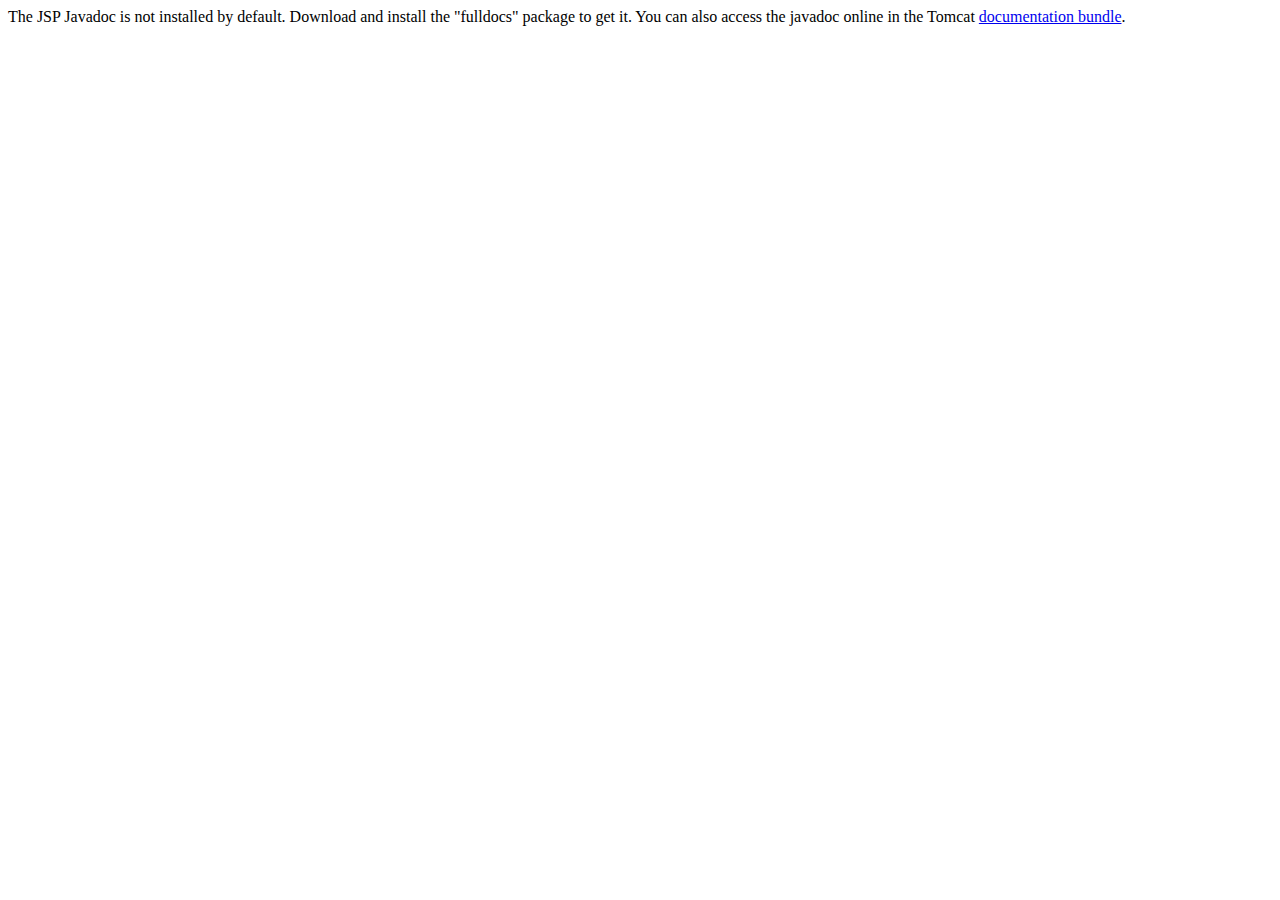
<file: webapps/docs/jspapi/index.html>
<!--
  Licensed to the Apache Software Foundation (ASF) under one or more
  contributor license agreements.  See the NOTICE file distributed with
  this work for additional information regarding copyright ownership.
  The ASF licenses this file to You under the Apache License, Version 2.0
  (the "License"); you may not use this file except in compliance with
  the License.  You may obtain a copy of the License at

      http://www.apache.org/licenses/LICENSE-2.0

  Unless required by applicable law or agreed to in writing, software
  distributed under the License is distributed on an "AS IS" BASIS,
  WITHOUT WARRANTIES OR CONDITIONS OF ANY KIND, either express or implied.
  See the License for the specific language governing permissions and
  limitations under the License.
-->
<!DOCTYPE html>
<html>
    <head>
    <meta charset="UTF-8" />
    <title>API docs</title>
</head>

<body>

The JSP Javadoc is not installed by default. Download and install
the "fulldocs" package to get it.

You can also access the javadoc online in the Tomcat
<a href="https://tomcat.apache.org/tomcat-10.1-doc/">
documentation bundle</a>.

</body>
</html>
</file>
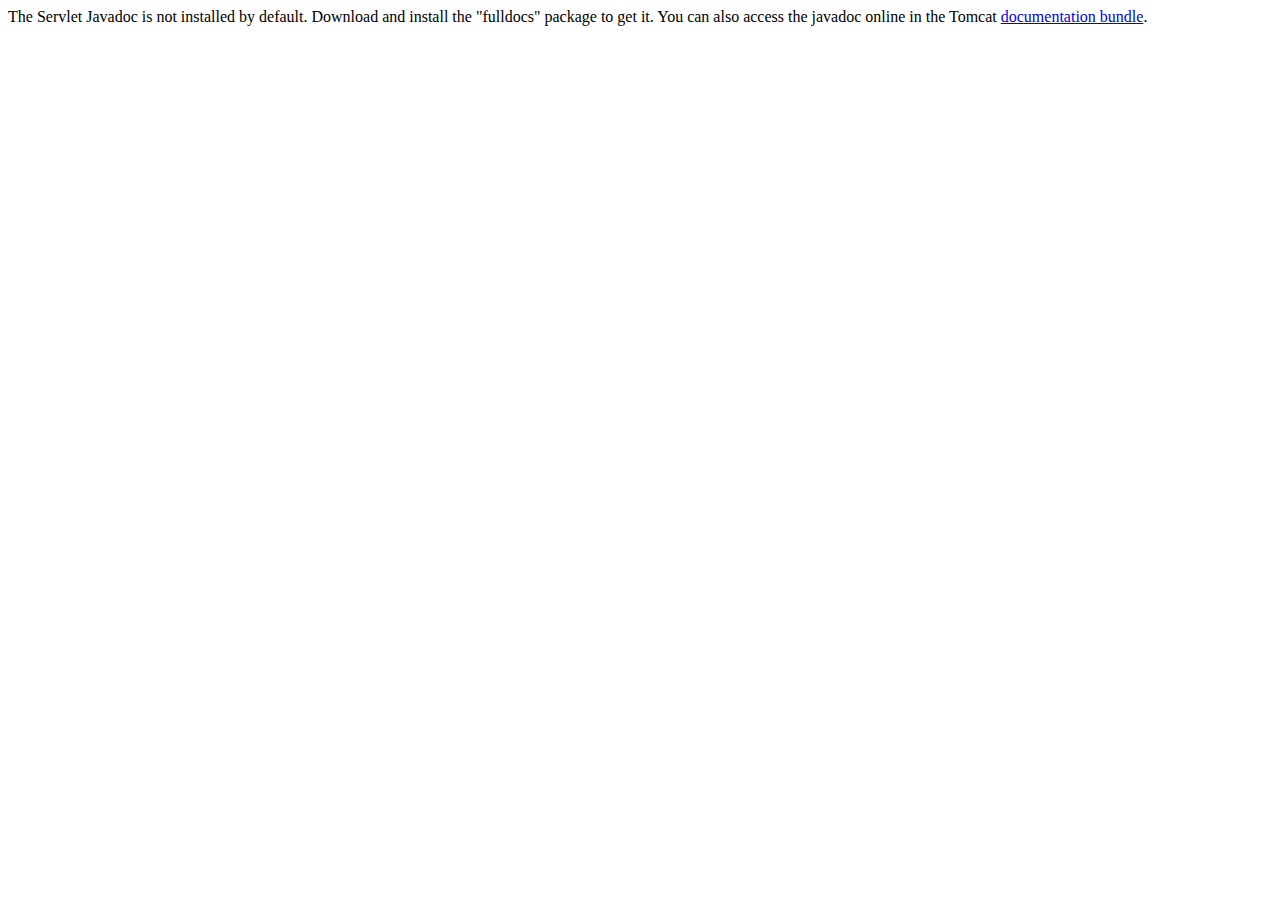
<file: webapps/docs/servletapi/index.html>
<!--
  Licensed to the Apache Software Foundation (ASF) under one or more
  contributor license agreements.  See the NOTICE file distributed with
  this work for additional information regarding copyright ownership.
  The ASF licenses this file to You under the Apache License, Version 2.0
  (the "License"); you may not use this file except in compliance with
  the License.  You may obtain a copy of the License at

      http://www.apache.org/licenses/LICENSE-2.0

  Unless required by applicable law or agreed to in writing, software
  distributed under the License is distributed on an "AS IS" BASIS,
  WITHOUT WARRANTIES OR CONDITIONS OF ANY KIND, either express or implied.
  See the License for the specific language governing permissions and
  limitations under the License.
-->
<!DOCTYPE html>
<html>
    <head>
    <meta charset="UTF-8" />
    <title>API docs</title>
</head>

<body>

The Servlet Javadoc is not installed by default. Download and install
the "fulldocs" package to get it.

You can also access the javadoc online in the Tomcat
<a href="https://tomcat.apache.org/tomcat-10.1-doc/">
documentation bundle</a>.

</body>
</html>
</file>
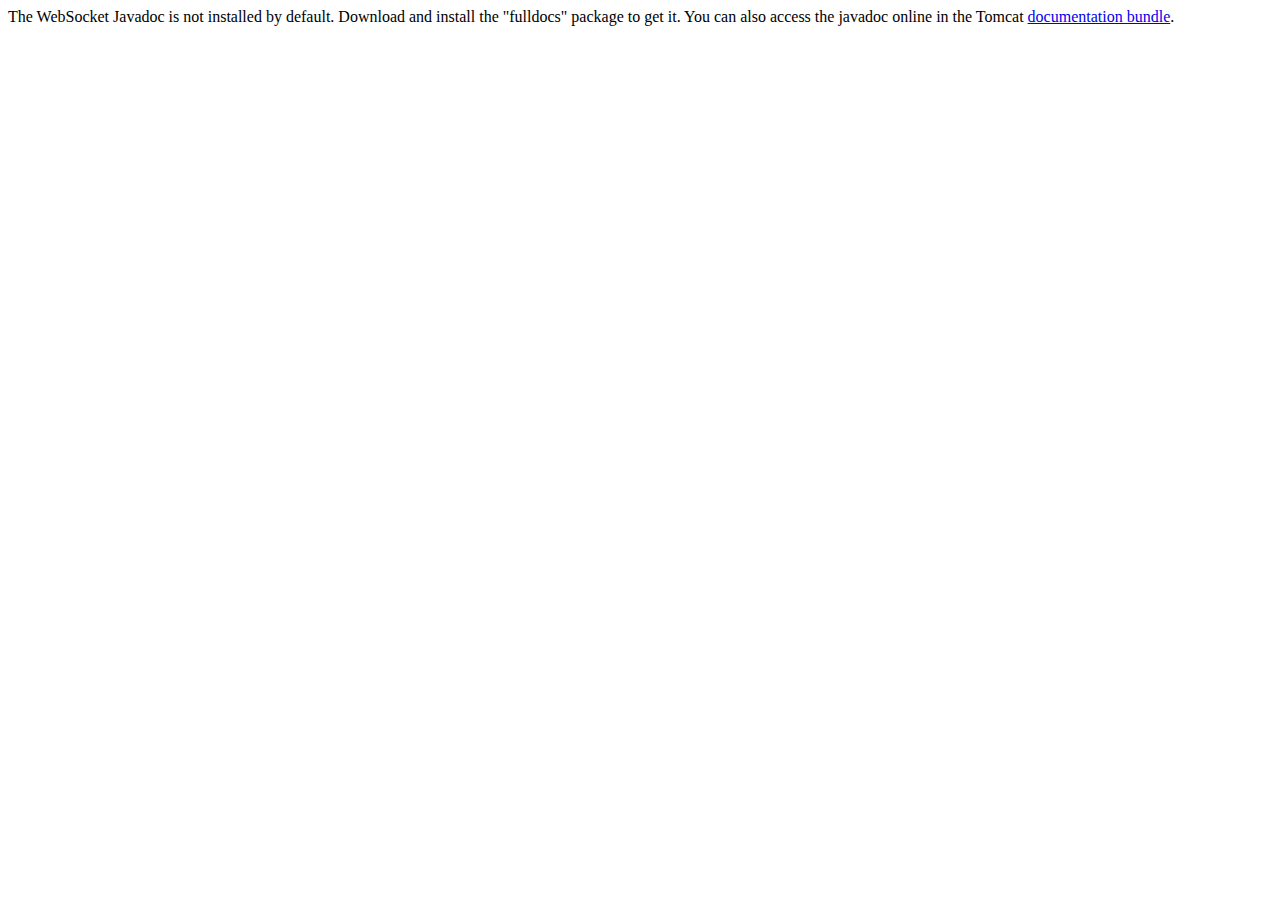
<file: webapps/docs/websocketapi/index.html>
<!--
  Licensed to the Apache Software Foundation (ASF) under one or more
  contributor license agreements.  See the NOTICE file distributed with
  this work for additional information regarding copyright ownership.
  The ASF licenses this file to You under the Apache License, Version 2.0
  (the "License"); you may not use this file except in compliance with
  the License.  You may obtain a copy of the License at

      http://www.apache.org/licenses/LICENSE-2.0

  Unless required by applicable law or agreed to in writing, software
  distributed under the License is distributed on an "AS IS" BASIS,
  WITHOUT WARRANTIES OR CONDITIONS OF ANY KIND, either express or implied.
  See the License for the specific language governing permissions and
  limitations under the License.
-->
<!DOCTYPE html>
<html>
    <head>
    <meta charset="UTF-8" />
    <title>API docs</title>
</head>

<body>

The WebSocket Javadoc is not installed by default. Download and install
the "fulldocs" package to get it.

You can also access the javadoc online in the Tomcat
<a href="https://tomcat.apache.org/tomcat-10.1-doc/">
documentation bundle</a>.

</body>
</html>
</file>
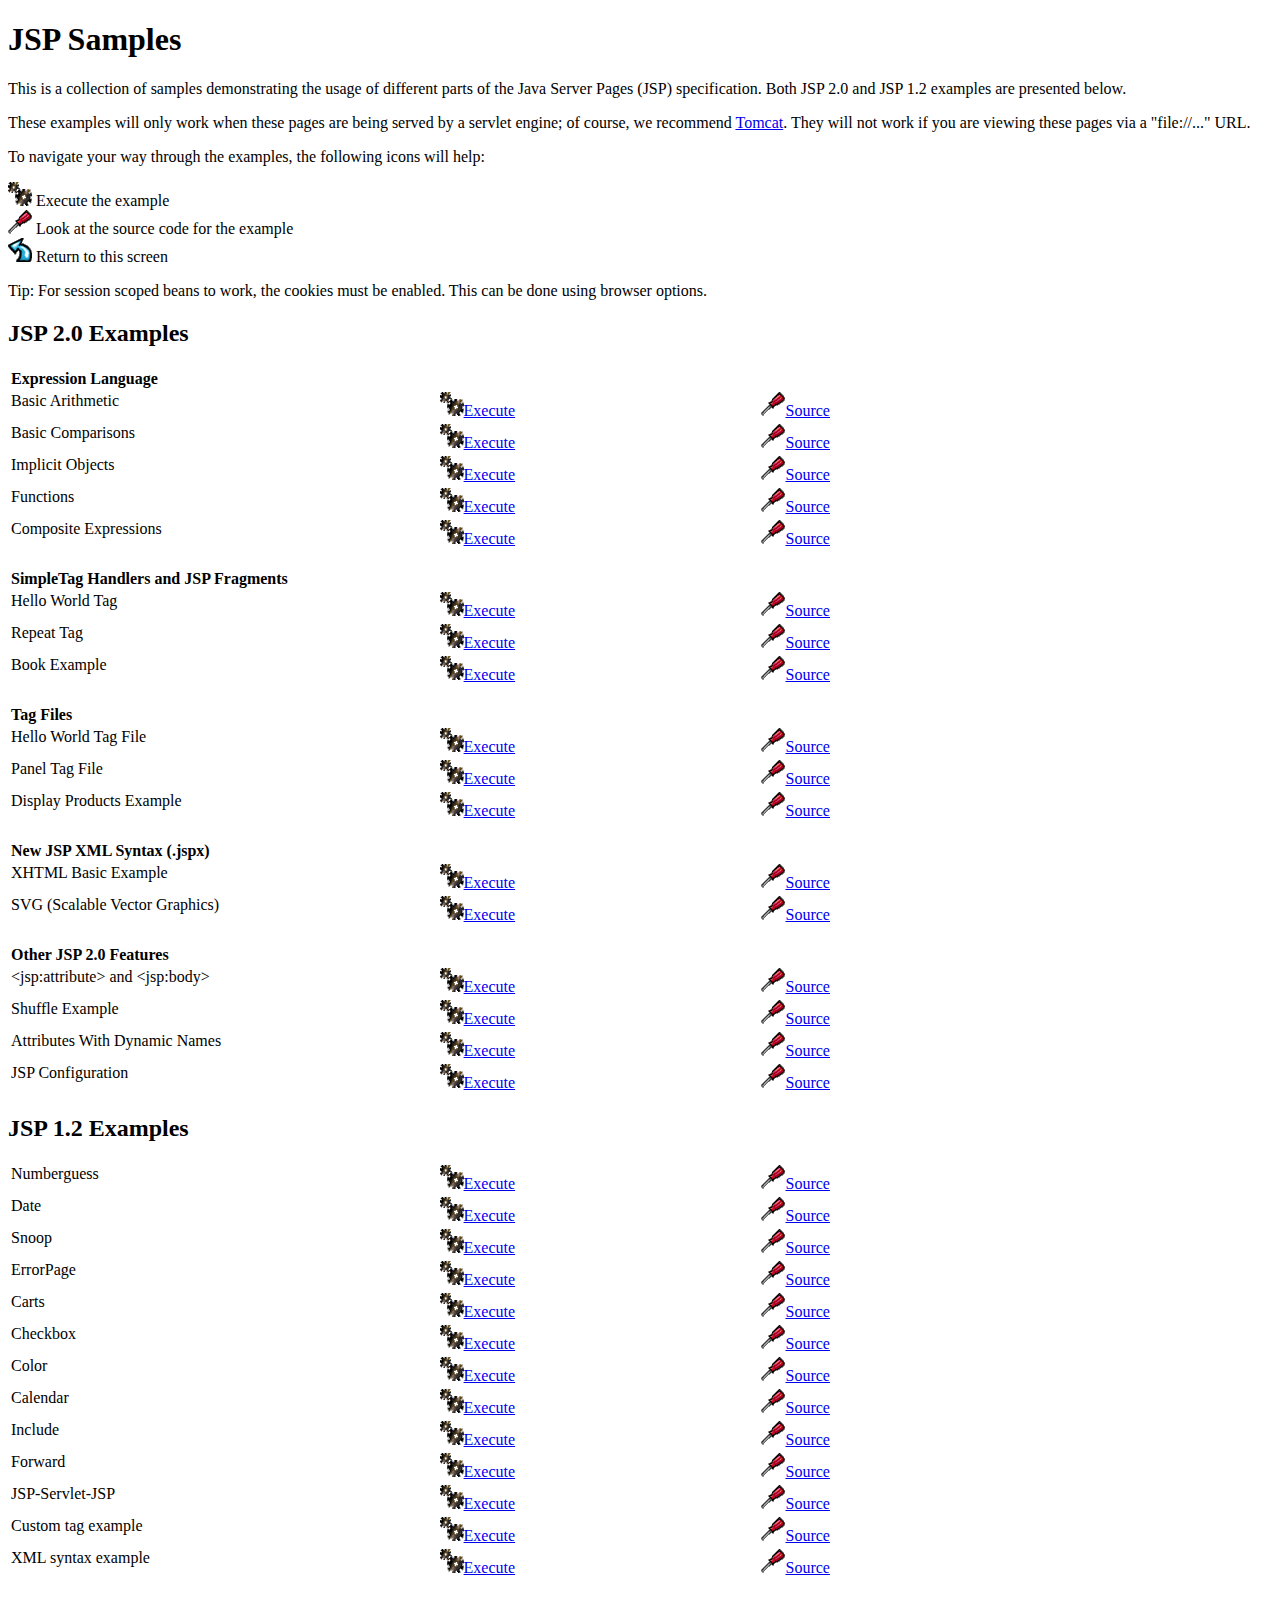
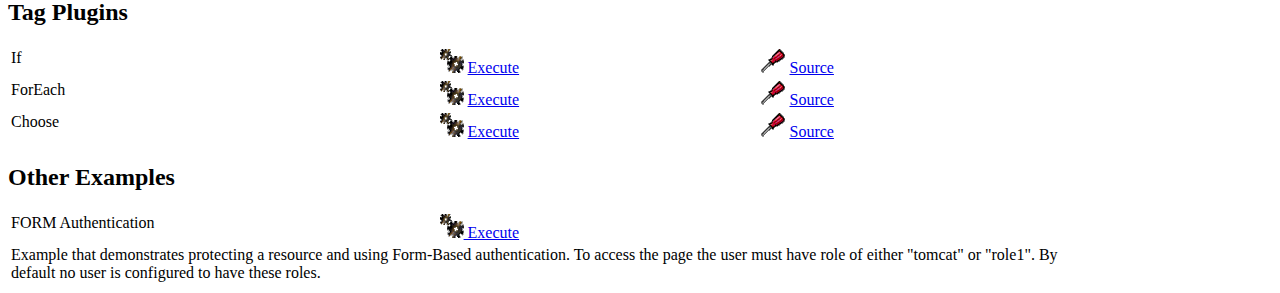
<file: webapps/examples/jsp/index.html>
<!--
 Licensed to the Apache Software Foundation (ASF) under one or more
  contributor license agreements.  See the NOTICE file distributed with
  this work for additional information regarding copyright ownership.
  The ASF licenses this file to You under the Apache License, Version 2.0
  (the "License"); you may not use this file except in compliance with
  the License.  You may obtain a copy of the License at

      http://www.apache.org/licenses/LICENSE-2.0

  Unless required by applicable law or agreed to in writing, software
  distributed under the License is distributed on an "AS IS" BASIS,
  WITHOUT WARRANTIES OR CONDITIONS OF ANY KIND, either express or implied.
  See the License for the specific language governing permissions and
  limitations under the License.
-->
<!DOCTYPE html><html lang="en">
<head>
   <meta charset="UTF-8"/>
   <meta name="Author" content="Anil K. Vijendran" />
   <title>JSP Examples</title>
   <style type="text/css">
   img { border: 0; }
   th { text-align: left; }
   tr { vertical-align: top; }
   </style>
</head>
<body>
<h1>JSP
Samples</h1>
<p>This is a collection of samples demonstrating the usage of different
parts of the Java Server Pages (JSP) specification.  Both JSP 2.0 and
JSP 1.2 examples are presented below.
<p>These examples will only work when these pages are being served by a
servlet engine; of course, we recommend
<a href="https://tomcat.apache.org/">Tomcat</a>.
They will not work if you are viewing these pages via a
"file://..." URL.
<p>To navigate your way through the examples, the following icons will
help:</p>
<ul style="list-style-type: none; padding-left: 0;">
<li><img src="images/execute.gif" alt=""> Execute the example</li>
<li><img src="images/code.gif" alt=""> Look at the source code for the example</li>
<li><img src="images/return.gif" alt=""> Return to this screen</li>
</ul>

<p>Tip: For session scoped beans to work, the cookies must be enabled.
This can be done using browser options.</p>
<h2>JSP 2.0 Examples</h2>

<table style="width: 85%;">
<tr>
<th colspan="3">Expression Language</th>
</tr>

<tr>
<td>Basic Arithmetic</td>
<td style="width: 30%;"><a href="jsp2/el/basic-arithmetic.jsp"><img src="images/execute.gif" alt=""></a><a href="jsp2/el/basic-arithmetic.jsp">Execute</a></td>

<td style="width: 30%;"><a href="jsp2/el/basic-arithmetic.html"><img src="images/code.gif" alt=""></a><a href="jsp2/el/basic-arithmetic.html">Source</a></td>
</tr>

<tr>
<td>Basic Comparisons</td>
<td style="width: 30%;"><a href="jsp2/el/basic-comparisons.jsp"><img src="images/execute.gif" alt=""></a><a href="jsp2/el/basic-comparisons.jsp">Execute</a></td>

<td style="width: 30%;"><a href="jsp2/el/basic-comparisons.html"><img src="images/code.gif" alt=""></a><a href="jsp2/el/basic-comparisons.html">Source</a></td>
</tr>

<tr>
<td>Implicit Objects</td>
<td style="width: 30%;"><a href="jsp2/el/implicit-objects.jsp?foo=bar"><img src="images/execute.gif" alt=""></a><a href="jsp2/el/implicit-objects.jsp?foo=bar">Execute</a></td>

<td style="width: 30%;"><a href="jsp2/el/implicit-objects.html"><img src="images/code.gif" alt=""></a><a href="jsp2/el/implicit-objects.html">Source</a></td>
</tr>
<tr>

<td>Functions</td>
<td style="width: 30%;"><a href="jsp2/el/functions.jsp?foo=JSP+2.0"><img src="images/execute.gif" alt=""></a><a href="jsp2/el/functions.jsp?foo=JSP+2.0">Execute</a></td>

<td style="width: 30%;"><a href="jsp2/el/functions.html"><img src="images/code.gif" alt=""></a><a href="jsp2/el/functions.html">Source</a></td>
</tr>

<tr>
<td>Composite Expressions</td>
<td style="width: 30%;"><a href="jsp2/el/composite.jsp"><img src="images/execute.gif" alt=""></a><a href="jsp2/el/composite.jsp">Execute</a></td>

<td style="width: 30%;"><a href="jsp2/el/composite.html"><img src="images/code.gif" alt=""></a><a href="jsp2/el/composite.html">Source</a></td>
</tr>


<tr>
<th colspan="3"><br />SimpleTag Handlers and JSP Fragments</th>
</tr>

<tr>
<td>Hello World Tag</td>
<td style="width: 30%;"><a href="jsp2/simpletag/hello.jsp"><img src="images/execute.gif" alt=""></a><a href="jsp2/simpletag/hello.jsp">Execute</a></td>

<td style="width: 30%;"><a href="jsp2/simpletag/hello.html"><img src="images/code.gif" alt=""></a><a href="jsp2/simpletag/hello.html">Source</a></td>
</tr>

<tr>
<td>Repeat Tag</td>
<td style="width: 30%;"><a href="jsp2/simpletag/repeat.jsp"><img src="images/execute.gif" alt=""></a><a href="jsp2/simpletag/repeat.jsp">Execute</a></td>

<td style="width: 30%;"><a href="jsp2/simpletag/repeat.html"><img src="images/code.gif" alt=""></a><a href="jsp2/simpletag/repeat.html">Source</a></td>
</tr>

<tr>
<td>Book Example</td>
<td style="width: 30%;"><a href="jsp2/simpletag/book.jsp"><img src="images/execute.gif" alt=""></a><a href="jsp2/simpletag/book.jsp">Execute</a></td>

<td style="width: 30%;"><a href="jsp2/simpletag/book.html"><img src="images/code.gif" alt=""></a><a href="jsp2/simpletag/book.html">Source</a></td>
</tr>

<tr>
<th colspan="3"><br />Tag Files</th>
</tr>

<tr>
<td>Hello World Tag File</td>
<td style="width: 30%;"><a href="jsp2/tagfiles/hello.jsp"><img src="images/execute.gif" alt=""></a><a href="jsp2/tagfiles/hello.jsp">Execute</a></td>

<td style="width: 30%;"><a href="jsp2/tagfiles/hello.html"><img src="images/code.gif" alt=""></a><a href="jsp2/tagfiles/hello.html">Source</a></td>
</tr>

<tr>
<td>Panel Tag File</td>
<td style="width: 30%;"><a href="jsp2/tagfiles/panel.jsp"><img src="images/execute.gif" alt=""></a><a href="jsp2/tagfiles/panel.jsp">Execute</a></td>

<td style="width: 30%;"><a href="jsp2/tagfiles/panel.html"><img src="images/code.gif" alt=""></a><a href="jsp2/tagfiles/panel.html">Source</a></td>
</tr>

<tr>
<td>Display Products Example</td>
<td style="width: 30%;"><a href="jsp2/tagfiles/products.jsp"><img src="images/execute.gif" alt=""></a><a href="jsp2/tagfiles/products.jsp">Execute</a></td>

<td style="width: 30%;"><a href="jsp2/tagfiles/products.html"><img src="images/code.gif" alt=""></a><a href="jsp2/tagfiles/products.html">Source</a></td>
</tr>

<tr>
<th colspan="3"><br />New JSP XML Syntax (.jspx)</th>
</tr>

<tr>
<td>XHTML Basic Example</td>
<td style="width: 30%;"><a href="jsp2/jspx/basic.jspx"><img src="images/execute.gif" alt=""></a><a href="jsp2/jspx/basic.jspx">Execute</a></td>

<td style="width: 30%;"><a href="jsp2/jspx/basic.html"><img src="images/code.gif" alt=""></a><a href="jsp2/jspx/basic.html">Source</a></td>
</tr>

<tr>
<td>SVG (Scalable Vector Graphics)</td>
<td style="width: 30%;"><a href="jsp2/jspx/svgexample.html"><img src="images/execute.gif" alt=""></a><a href="jsp2/jspx/svgexample.html">Execute</a></td>

<td style="width: 30%;"><a href="jsp2/jspx/textRotate.html"><img src="images/code.gif" alt=""></a><a href="jsp2/jspx/textRotate.html">Source</a></td>
</tr>

<tr>
<th colspan="3"><br />Other JSP 2.0 Features</th>
</tr>

<tr>
<td>&lt;jsp:attribute&gt; and &lt;jsp:body&gt;</td>
<td style="width: 30%;"><a href="jsp2/jspattribute/jspattribute.jsp"><img src="images/execute.gif" alt=""></a><a href="jsp2/jspattribute/jspattribute.jsp">Execute</a></td>

<td style="width: 30%;"><a href="jsp2/jspattribute/jspattribute.html"><img src="images/code.gif" alt=""></a><a href="jsp2/jspattribute/jspattribute.html">Source</a></td>
</tr>

<tr>
<td>Shuffle Example</td>
<td style="width: 30%;"><a href="jsp2/jspattribute/shuffle.jsp"><img src="images/execute.gif" alt=""></a><a href="jsp2/jspattribute/shuffle.jsp">Execute</a></td>

<td style="width: 30%;"><a href="jsp2/jspattribute/shuffle.html"><img src="images/code.gif" alt=""></a><a href="jsp2/jspattribute/shuffle.html">Source</a></td>
</tr>

<tr>
<td>Attributes With Dynamic Names</td>
<td style="width: 30%;"><a href="jsp2/misc/dynamicattrs.jsp"><img src="images/execute.gif" alt=""></a><a href="jsp2/misc/dynamicattrs.jsp">Execute</a></td>

<td style="width: 30%;"><a href="jsp2/misc/dynamicattrs.html"><img src="images/code.gif" alt=""></a><a href="jsp2/misc/dynamicattrs.html">Source</a></td>
</tr>

<tr>
<td>JSP Configuration</td>
<td style="width: 30%;"><a href="jsp2/misc/config.jsp"><img src="images/execute.gif" alt=""></a><a href="jsp2/misc/config.jsp">Execute</a></td>

<td style="width: 30%;"><a href="jsp2/misc/config.html"><img src="images/code.gif" alt=""></a><a href="jsp2/misc/config.html">Source</a></td>
</tr>

</table>

<h2>JSP 1.2 Examples</h2>
<table style="width: 85%;">
<tr>
<td>Numberguess</td>

<td style="width: 30%;"><a href="num/numguess.jsp"><img src="images/execute.gif" alt=""></a><a href="num/numguess.jsp">Execute</a></td>

<td style="width: 30%;"><a href="num/numguess.html"><img src="images/code.gif" alt=""></a><a href="num/numguess.html">Source</a></td>
</tr>

<tr>
<td>Date</td>

<td style="width: 30%;"><a href="dates/date.jsp"><img src="images/execute.gif" alt=""></a><a href="dates/date.jsp">Execute</a></td>

<td style="width: 30%;"><a href="dates/date.html"><img src="images/code.gif" alt=""></a><a href="dates/date.html">Source</a></td>
</tr>

<tr>
<td>Snoop</td>

<td style="width: 30%;"><a href="snp/snoop.jsp"><img src="images/execute.gif" alt=""></a><a href="snp/snoop.jsp">Execute</a></td>

<td style="width: 30%;"><a href="snp/snoop.html"><img src="images/code.gif" alt=""></a><a href="snp/snoop.html">Source</a></td>
</tr>

<tr>
<td>ErrorPage</td>

<td style="width: 30%;"><a href="error/error.html"><img src="images/execute.gif" alt=""></a><a href="error/error.html">Execute</a></td>

<td style="width: 30%;"><a href="error/er.html"><img src="images/code.gif" alt=""></a><a href="error/er.html">Source</a></td>
</tr>

<tr>
<td>Carts</td>

<td style="width: 30%;"><a href="sessions/carts.html"><img src="images/execute.gif" alt=""></a><a href="sessions/carts.html">Execute</a></td>

<td style="width: 30%;"><a href="sessions/crt.html"><img src="images/code.gif" alt=""></a><a href="sessions/crt.html">Source</a></td>
</tr>

<tr>
<td>Checkbox</td>

<td style="width: 30%;"><a href="checkbox/check.html"><img src="images/execute.gif" alt=""></a><a href="checkbox/check.html">Execute</a></td>

<td style="width: 30%;"><a href="checkbox/cresult.html"><img src="images/code.gif" alt=""></a><a href="checkbox/cresult.html">Source</a></td>
</tr>

<tr>
<td>Color</td>

<td style="width: 30%;"><a href="colors/colors.html"><img src="images/execute.gif" alt=""></a><a href="colors/colors.html">Execute</a></td>

<td style="width: 30%;"><a href="colors/clr.html"><img src="images/code.gif" alt=""></a><a href="colors/clr.html">Source</a></td>
</tr>

<tr>
<td>Calendar</td>

<td style="width: 30%;"><a href="cal/login.html"><img src="images/execute.gif" alt=""></a><a href="cal/login.html">Execute</a></td>

<td style="width: 30%;"><a href="cal/calendar.html"><img src="images/code.gif" alt=""></a><a href="cal/calendar.html">Source</a></td>
</tr>

<tr>
<td>Include</td>

<td style="width: 30%;"><a href="include/include.jsp"><img src="images/execute.gif" alt=""></a><a href="include/include.jsp">Execute</a></td>

<td style="width: 30%;"><a href="include/inc.html"><img src="images/code.gif" alt=""></a><a href="include/inc.html">Source</a></td>
</tr>

<tr>
<td>Forward</td>

<td style="width: 30%;"><a href="forward/forward.jsp"><img src="images/execute.gif" alt=""></a><a href="forward/forward.jsp">Execute</a></td>

<td style="width: 30%;"><a href="forward/fwd.html"><img src="images/code.gif" alt=""></a><a href="forward/fwd.html">Source</a></td>
</tr>

<tr>
<td>JSP-Servlet-JSP</td>

<td style="width: 30%;"><a href="jsptoserv/jsptoservlet.jsp"><img src="images/execute.gif" alt=""></a><a href="jsptoserv/jsptoservlet.jsp">Execute</a></td>

<td style="width: 30%;"><a href="jsptoserv/jts.html"><img src="images/code.gif" alt=""></a><a href="jsptoserv/jts.html">Source</a></td>
</tr>

<tr>
<td>Custom tag example</td>

<td style="width: 30%;"><a href="simpletag/foo.jsp"><img src="images/execute.gif" alt=""></a><a href="simpletag/foo.jsp">Execute</a></td>

<td style="width: 30%;"><a href="simpletag/foo.html"><img src="images/code.gif" alt=""></a><a href="simpletag/foo.html">Source</a></td>
</tr>

<tr>
<td>XML syntax example</td>
<td style="width: 30%;"><a href="xml/xml.jsp"><img src="images/execute.gif" alt=""></a><a href="xml/xml.jsp">Execute</a></td>

<td style="width: 30%;"><a href="xml/xml.html"><img src="images/code.gif" alt=""></a><a href="xml/xml.html">Source</a></td>
</tr>

</table>

<h2>Tag Plugins</h2>
<table style="width: 85%;">

<tr>
  <td>If</td>
  <td style="width: 30%;">
    <a href="tagplugin/if.jsp"><img src="images/execute.gif" alt=""></a>
    <a href="tagplugin/if.jsp">Execute</a>
  </td>
  <td style="width: 30%;">
    <a href="tagplugin/if.html"><img src="images/code.gif" alt=""></a>
    <a href="tagplugin/if.html">Source</a>
  </td>
</tr>

<tr>
  <td>ForEach</td>
  <td style="width: 30%;">
    <a href="tagplugin/foreach.jsp"><img src="images/execute.gif" alt=""></a>
    <a href="tagplugin/foreach.jsp">Execute</a>
  </td>
  <td style="width: 30%;">
    <a href="tagplugin/foreach.html"><img src="images/code.gif" alt=""></a>
    <a href="tagplugin/foreach.html">Source</a>
  </td>
</tr>

<tr>
  <td>Choose</td>
  <td style="width: 30%;">
    <a href="tagplugin/choose.jsp"><img src="images/execute.gif" alt=""></a>
    <a href="tagplugin/choose.jsp">Execute</a>
  </td>
  <td style="width: 30%;">
    <a href="tagplugin/choose.html"><img src="images/code.gif" alt=""></a>
    <a href="tagplugin/choose.html">Source</a>
  </td>
</tr>

</table>

<h2>Other Examples</h2>
<table style="width: 85%;">

<tr>
  <td>FORM Authentication</td>
  <td style="width: 30%;">
    <a href="security/protected/index.jsp"><img src="images/execute.gif" alt=""> Execute</a>
  </td>
  <td style="width: 30%;"></td>
</tr>
<tr>
  <td colspan="3">Example that demonstrates protecting a resource and
    using Form-Based authentication. To access the page the user must
    have role of either "tomcat" or "role1". By default no user
    is configured to have these roles.</td>
</tr>

</table>
</body>
</html>
</file>
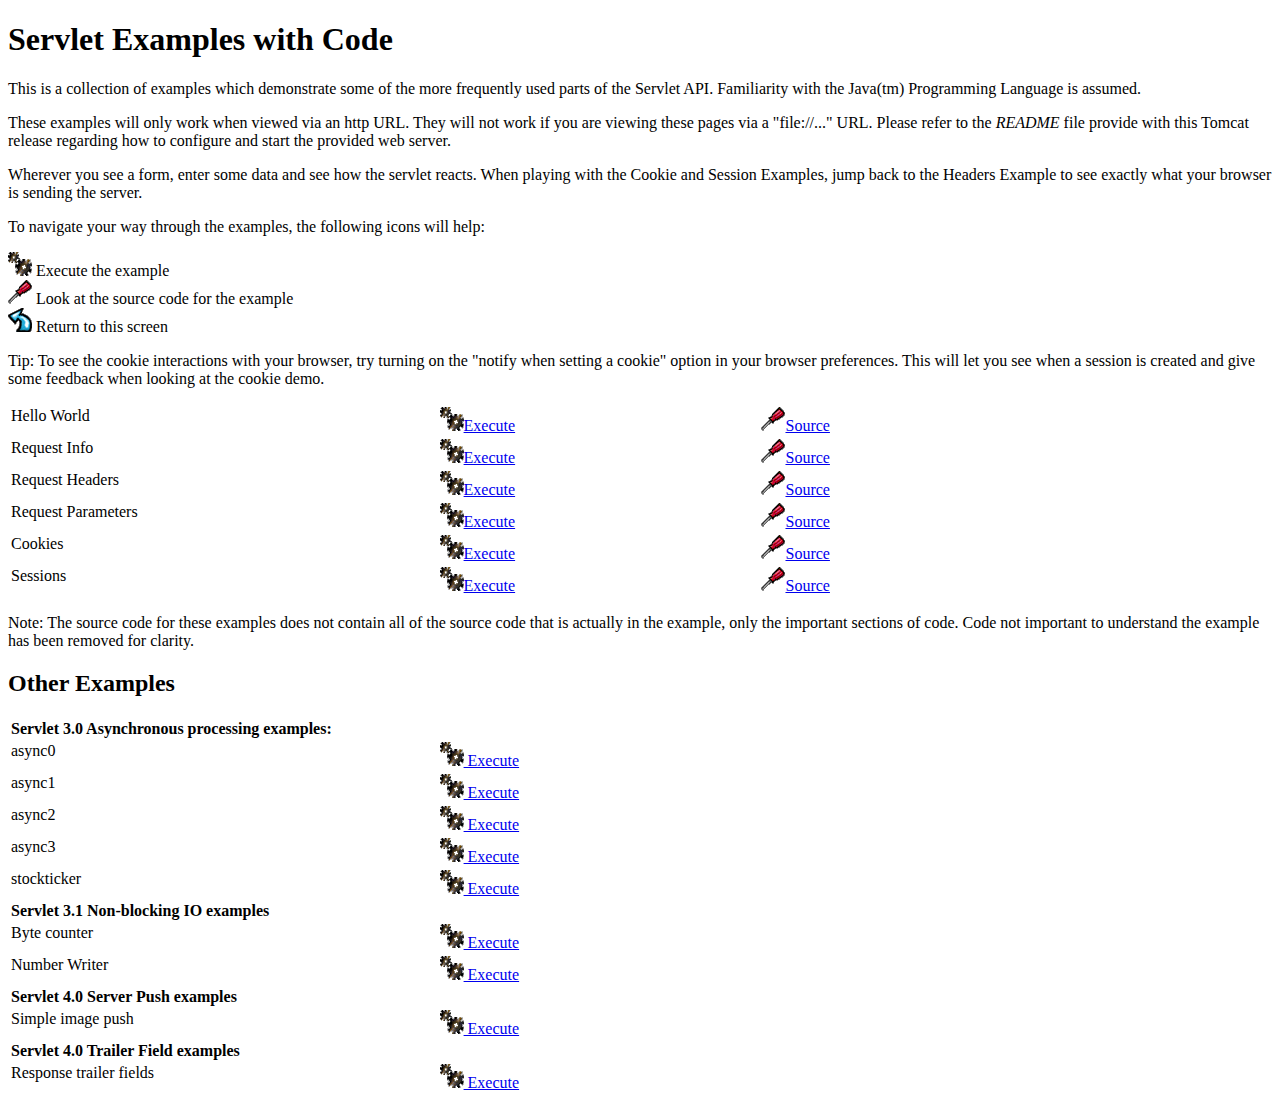
<file: webapps/examples/servlets/index.html>
<!--
 Licensed to the Apache Software Foundation (ASF) under one or more
  contributor license agreements.  See the NOTICE file distributed with
  this work for additional information regarding copyright ownership.
  The ASF licenses this file to You under the Apache License, Version 2.0
  (the "License"); you may not use this file except in compliance with
  the License.  You may obtain a copy of the License at

      http://www.apache.org/licenses/LICENSE-2.0

  Unless required by applicable law or agreed to in writing, software
  distributed under the License is distributed on an "AS IS" BASIS,
  WITHOUT WARRANTIES OR CONDITIONS OF ANY KIND, either express or implied.
  See the License for the specific language governing permissions and
  limitations under the License.
-->
<!DOCTYPE html><html lang="en">
<head>
   <meta charset="UTF-8" />
   <meta name="Author" content="Anil K. Vijendran" />
   <title>Servlet Examples</title>
   <style type="text/css">
   img { border: 0; }
   th { text-align: left; }
   tr { vertical-align: top; }
   </style>
</head>
<body>
<h1>Servlet
Examples with Code</h1>
<p>This is a collection of examples which demonstrate some of the more
frequently used parts of the Servlet API. Familiarity with the Java(tm)
Programming Language is assumed.
<p>These examples will only work when viewed via an http URL. They will
not work if you are viewing these pages via a "file://..." URL. Please
refer to the <i>README</i> file provide with this Tomcat release regarding
how to configure and start the provided web server.
<p>Wherever you see a form, enter some data and see how the servlet reacts.
When playing with the Cookie and Session Examples, jump back to the Headers
Example to see exactly what your browser is sending the server.
<p>To navigate your way through the examples, the following icons will
help:</p>
<ul style="list-style-type: none; padding-left: 0;">
<li><img src="images/execute.gif" alt=""> Execute the example</li>
<li><img src="images/code.gif" alt=""> Look at the source code for the example</li>
<li><img src="images/return.gif" alt=""> Return to this screen</li>
</ul>

<p>Tip: To see the cookie interactions with your browser, try turning on
the "notify when setting a cookie" option in your browser preferences.
This will let you see when a session is created and give some feedback
when looking at the cookie demo.</p>
<table style="width: 85%;" >
<tr>
<td>Hello World</td>

<td style="width: 30%;"><a href="servlet/HelloWorldExample"><img SRC="images/execute.gif" alt=""></a><a href="servlet/HelloWorldExample">Execute</a></td>

<td style="width: 30%;"><a href="helloworld.html"><img SRC="images/code.gif" alt=""></a><a href="helloworld.html">Source</a></td>
</tr>

<tr>
<td>Request Info</td>

<td style="width: 30%;"><a href="servlet/RequestInfoExample"><img SRC="images/execute.gif" alt=""></a><a href="servlet/RequestInfoExample">Execute</a></td>

<td style="width: 30%;"><a href="reqinfo.html"><img SRC="images/code.gif" alt=""></a><a href="reqinfo.html">Source</a></td>
</tr>

<tr>
<td>Request Headers</td>

<td style="width: 30%;"><a href="servlet/RequestHeaderExample"><img SRC="images/execute.gif" alt=""></a><a href="servlet/RequestHeaderExample">Execute</a></td>

<td style="width: 30%;"><a href="reqheaders.html"><img SRC="images/code.gif" alt=""></a><a href="reqheaders.html">Source</a></td>
</tr>

<tr>
<td>Request Parameters</td>

<td style="width: 30%;"><a href="servlet/RequestParamExample"><img SRC="images/execute.gif" alt=""></a><a href="servlet/RequestParamExample">Execute</a></td>

<td style="width: 30%;"><a href="reqparams.html"><img SRC="images/code.gif" alt=""></a><a href="reqparams.html">Source</a></td>
</tr>

<tr>
<td>Cookies</td>

<td style="width: 30%;"><a href="servlet/CookieExample"><img SRC="images/execute.gif" alt=""></a><a href="servlet/CookieExample">Execute</a></td>

<td style="width: 30%;"><a href="cookies.html"><img SRC="images/code.gif" alt=""></a><a href="cookies.html">Source</a></td>
</tr>

<tr>
<td>Sessions</td>

<td style="width: 30%;"><a href="servlet/SessionExample"><img SRC="images/execute.gif" alt=""></a><a href="servlet/SessionExample">Execute</a></td>

<td style="width: 30%;"><a href="sessions.html"><img SRC="images/code.gif" alt=""></a><a href="sessions.html">Source</a></td>
</tr>
</table>

<p>Note: The source code for these examples does not contain all of the
source code that is actually in the example, only the important sections
of code. Code not important to understand the example has been removed
for clarity.</p>

<h2>Other Examples</h2>
<table style="width: 85%;" >

<tr>
  <th colspan="3">Servlet 3.0 Asynchronous processing examples:</th>
</tr>
<tr>
  <td>async0</td>
  <td style="width: 30%;">
    <a href="../async/async0"><img SRC="images/execute.gif" alt=""> Execute</a>
  </td>
  <td style="width: 30%;"></td>
</tr>
<tr>
  <td>async1</td>
  <td style="width: 30%;">
    <a href="../async/async1"><img SRC="images/execute.gif" alt=""> Execute</a>
  </td>
  <td style="width: 30%;"></td>
</tr>
<tr>
  <td>async2</td>
  <td style="width: 30%;">
    <a href="../async/async2"><img SRC="images/execute.gif" alt=""> Execute</a>
  </td>
  <td style="width: 30%;"></td>
</tr>
<tr>
  <td>async3</td>
  <td style="width: 30%;">
    <a href="../async/async3"><img SRC="images/execute.gif" alt=""> Execute</a>
  </td>
  <td style="width: 30%;"></td>
</tr>
<tr>
  <td>stockticker</td>
  <td style="width: 30%;">
    <a href="../async/stockticker"><img SRC="images/execute.gif" alt=""> Execute</a>
  </td>
  <td style="width: 30%;"></td>
</tr>

<tr>
  <th colspan="3">Servlet 3.1 Non-blocking IO examples</th>
</tr>
<tr>
  <td>Byte counter</td>
  <td style="width: 30%;">
    <a href="nonblocking/bytecounter.html"><img src="images/execute.gif" alt=""> Execute</a>
  </td>
  <td style="width: 30%;"></td>
</tr>
<tr>
  <td>Number Writer</td>
  <td style="width: 30%;">
    <a href="nonblocking/numberwriter"><img src="images/execute.gif" alt=""> Execute</a>
  </td>
  <td style="width: 30%;"></td>
</tr>

<tr>
  <th colspan="3">Servlet 4.0 Server Push examples</th>
</tr>
<tr>
  <td>Simple image push</td>
  <td style="width: 30%;">
    <a href="serverpush/simpleimage"><img src="images/execute.gif" alt=""> Execute</a>
  </td>
  <td style="width: 30%;"></td>
</tr>

<tr>
  <th colspan="3">Servlet 4.0 Trailer Field examples</th>
</tr>
<tr>
  <td>Response trailer fields</td>
  <td style="width: 30%;">
    <a href="trailers/response"><img src="images/execute.gif" alt=""> Execute</a>
  </td>
  <td style="width: 30%;"></td>
</tr>

</table>

</body>
</html>
</file>
<file: webapps/docs/images/docs-stylesheet.css>
@charset "utf-8";
/*
  Licensed to the Apache Software Foundation (ASF) under one or more
  contributor license agreements.  See the NOTICE file distributed with
  this work for additional information regarding copyright ownership.
  The ASF licenses this file to You under the Apache License, Version 2.0
  (the "License"); you may not use this file except in compliance with
  the License.  You may obtain a copy of the License at

      http://www.apache.org/licenses/LICENSE-2.0

  Unless required by applicable law or agreed to in writing, software
  distributed under the License is distributed on an "AS IS" BASIS,
  WITHOUT WARRANTIES OR CONDITIONS OF ANY KIND, either express or implied.
  See the License for the specific language governing permissions and
  limitations under the License.
*/

/* Fonts */
@import url("fonts/fonts.css");

/* General style */

h1, h2, h3, h4, h5, h6, th {
  font-weight: 600;
}

body {
  margin: 0;
}

body, input {
  font-family: 'Open Sans', sans-serif;
  font-size: 10.5pt;
}

code, pre {
  font-family: Consolas, monospace;
}

img {
  border: 0;
}

table {
  border-collapse: collapse;
  text-align: left;
}
table *:not(table) {
  /* Prevent border-collapsing for table child elements like <div> */
  border-collapse: separate;
}

th {
  text-align: left;
}

main {
  /* Remove this once all IEs support <main> element */
  display: block;
}


/* Layout */

#wrapper {
  min-width: 400px;
}

#header {
  border-bottom: 1px solid #bbb;
}

@media not print {
    #header {
        box-shadow: 0 0 7px #aaa;
    }
}

#header > div {
  padding-left: 15px;
  padding-right: 15px;

  /* Work-around for old browsers: */
  background-color: #F8F3E4;
  background: linear-gradient(to bottom, #ffffff -10%, #F8F3E4 100%);
  position: relative;
}

#header .logo {
  float: left;
  padding-top: 10px;
  min-width: 190px;
}

#header .logo  img{
  /* To avoid that the Font Descender being added to the parent div's height */
  vertical-align: middle;
}

#header .asfLogo {
  float: right;
  position: relative;
  top: 8px;
}

#header h1 {
  margin-top: 0.6em;
  margin-bottom: 0;
}

#header .versionInfo {
  font-size: 13pt;
  margin-bottom: 1em;
}

#middle {
  display: table;
  table-layout: fixed;
  margin: 0;
  width: 100%;
}
#middle > div { display: table-row; }
#middle > div > div { display: table-cell; vertical-align: top; }



#mainLeft {
  width: 190px;
}

#mainLeft > div {
  margin-top: -1px; /* to overwrite border of element above */
  padding-left: 16px;
  padding-right: 14px;
  padding-top: 6px;
  padding-bottom: 15px;
  background-color: #F8F3E4;
  border-right: 1px solid #bbb;
  border-bottom: 1px solid #bbb;
  font-size: 10pt;
  border-bottom-right-radius: 20px;
  box-shadow: 0 0 5px #aaa;
}

#mainLeft h2 {
  margin-bottom: 0.2em;
  font-size: 1.2em;
}

#mainLeft ul {
  padding: 0;
  margin: 0;
  list-style-type: none;
}

#mainLeft ul a {
  text-indent: -0.6em;
  padding-left: 1.4em;
  display: block;
  text-decoration: none;
  color: #444;
}
#mainLeft ul a:hover {
  color: #000;
  background-color: #D1c9b9;
}

#mainRight {
  padding-left: 14px;
  padding-right: 20px;

}

#footer {
  margin-top: 30px;
  padding-top: 20px;
  padding-bottom: 20px;
  padding-left: 20px;
  padding-right: 20px;
  border-top: 1px solid #ccc;
  color: #444;
  text-align: center;
  /* font-style: italic; */
  font-size: 9pt;
}


/* Content */

#content div.text {
  padding-left: 1em;
  padding-left: 1em;
}

#content h3, #content h4, #content h5, #content h6 {
  padding-left: 5px;
  padding-right: 5px;
  background-color: #eaeaea;
}

@media not print {
    #content h3, #content h4, #content h5, #content h6 {
        border: 1px solid #ccc;
        border-radius: 4px;
    }
}

#content h4, #content h5, #content h6 {
  background-color: #f6f6f6;
}

code {
  background-color: rgb(224,255,255);
}

div.codeBox pre code, code.attributeName, code.propertyName, code.noHighlight, .noHighlight code {
  background-color: transparent;
}
div.codeBox {
  overflow: auto;
  margin: 1em 0;
}
div.codeBox pre {
  margin: 0;
  padding: 4px;
  border: 1px solid #999;
  border-radius: 5px;
  background-color: #eff8ff;
  display: table; /* To prevent <pre>s from taking the complete available width. */
  /*
  When it is officially supported, use the following CSS instead of display: table
  to prevent big <pre>s from exceeding the browser window:
  max-width: available;
  width: min-content;
  */
}

div.codeBox pre.wrap {
  white-space: pre-wrap;
}


table.defaultTable tr, table.detail-table tr {
    border: 1px solid #CCC;
}

table.defaultTable tr:nth-child(even), table.detail-table tr:nth-child(even) {
    background-color: #FAFBFF;
}

table.defaultTable tr:nth-child(odd), table.detail-table tr:nth-child(odd) {
    background-color: #EEEFFF;
}

table.defaultTable th, table.detail-table th {
  background-color: #88b;
  color: #fff;
}

table.defaultTable th, table.defaultTable td, table.detail-table th, table.detail-table td {
  padding: 5px 8px;
}


p.notice {
  border: 1px solid rgb(255, 0, 0);
  background-color: rgb(238, 238, 238);
  color: rgb(0, 51, 102);
  padding: 0.5em;
  margin: 1em 2em 1em 1em;
}


/* Changelog-Styles */

ul.changelog {
  padding-left: 1em;
  list-style-type: none;
}

ul.changelog  li{
  padding-top: 5px;
  padding-bottom: 5px;
}

ul.changelog img {
  vertical-align: middle
}


/* Printer-only Styles */
@media print {
    .noPrint { display: none; }
    #middle > div > div#mainLeft { display: none; }
    a { color: inherit; text-decoration: none; }
}

/* Fix for Comments section which contains a <h4> */
#comments_thread h1, #comments_thread h2, #comments_thread h3, #comments_thread h4, #comments_thread h5, #comments_thread h6 {
    border: none;
    background-color: transparent;
}
</file>
